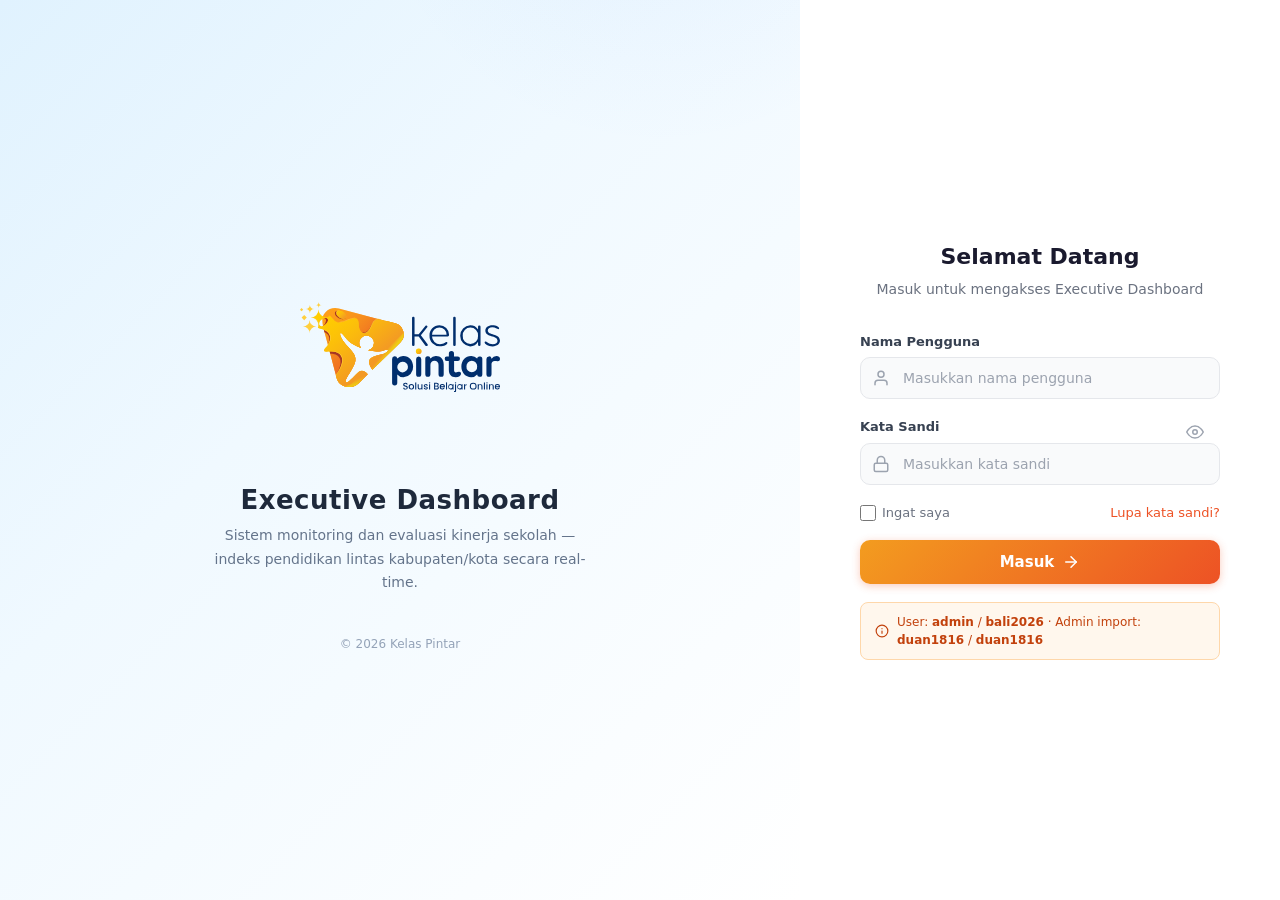
<file: index.html>
<!DOCTYPE html>
<html lang="id">
<head>
  <meta charset="UTF-8">
  <meta name="viewport" content="width=device-width, initial-scale=1.0">
  <title>Executive Dashboard — Overview</title>
  <link rel="stylesheet" href="assets/css/style.css?v=16">
  <link rel="stylesheet" href="assets/css/overview.css?v=7">
  <link rel="stylesheet" href="assets/css/print.css?v=5" media="print">
  <script src="lib/vendor/supabase.min.js"></script>
  <script src="lib/vendor/chart.min.js"></script>
</head>
<body>
  <div class="app">
    <nav class="sidebar">
      <div class="sidebar-header">
        <div class="sidebar-logo"><img src="assets/img/bali-seal.png" alt="Lambang Provinsi Bali"></div>
        <div class="sidebar-title">Executive Dashboard<br><span class="sidebar-provinsi">Provinsi Bali</span></div>
      </div>
      <div class="nav-section">
        <a href="index.html" class="nav-item active">
          <svg class="nav-icon" viewBox="0 0 24 24" fill="none" stroke="currentColor" stroke-width="2" stroke-linecap="round" stroke-linejoin="round"><rect x="3" y="3" width="7" height="7"/><rect x="14" y="3" width="7" height="7"/><rect x="14" y="14" width="7" height="7"/><rect x="3" y="14" width="7" height="7"/></svg>
          Overview
        </a>
        <a href="adopsi.html" class="nav-item">
          <svg class="nav-icon" viewBox="0 0 24 24" fill="none" stroke="currentColor" stroke-width="2" stroke-linecap="round" stroke-linejoin="round"><path d="M3 9l9-7 9 7v11a2 2 0 0 1-2 2H5a2 2 0 0 1-2-2z"/><polyline points="9 22 9 12 15 12 15 22"/></svg>
          Adopsi Kelas Pintar
        </a>
        <a href="school-detail.html" class="nav-item">
          <svg class="nav-icon" viewBox="0 0 24 24" fill="none" stroke="currentColor" stroke-width="2" stroke-linecap="round" stroke-linejoin="round"><path d="M3 21h18"/><path d="M5 21V7l8-4v18"/><path d="M19 21V11l-6-4"/></svg>
          Tren & Index
        </a>
        <a href="index-breakdown.html" class="nav-item">
          <svg class="nav-icon" viewBox="0 0 24 24" fill="none" stroke="currentColor" stroke-width="2" stroke-linecap="round" stroke-linejoin="round"><line x1="8" y1="6" x2="21" y2="6"/><line x1="8" y1="12" x2="21" y2="12"/><line x1="8" y1="18" x2="21" y2="18"/><line x1="3" y1="6" x2="3.01" y2="6"/><line x1="3" y1="12" x2="3.01" y2="12"/><line x1="3" y1="18" x2="3.01" y2="18"/></svg>
          Indeks Breakdown
        </a>
        <a href="school-list.html" class="nav-item">
          <svg class="nav-icon" viewBox="0 0 24 24" fill="none" stroke="currentColor" stroke-width="2" stroke-linecap="round" stroke-linejoin="round"><path d="M3 6h18"/><path d="M3 12h18"/><path d="M3 18h18"/></svg>
          Daftar Sekolah
        </a>
        <a href="national-dashboard.html" class="nav-item">
          <svg class="nav-icon" viewBox="0 0 24 24" fill="none" stroke="currentColor" stroke-width="2" stroke-linecap="round" stroke-linejoin="round"><circle cx="12" cy="12" r="10"/><line x1="2" y1="12" x2="22" y2="12"/><path d="M12 2a15.3 15.3 0 0 1 4 10 15.3 15.3 0 0 1-4 10 15.3 15.3 0 0 1-4-10 15.3 15.3 0 0 1 4-10z"/></svg>
          Indeks Nasional
        </a>
        <a href="import-data.html" class="nav-item">
          <svg class="nav-icon" viewBox="0 0 24 24" fill="none" stroke="currentColor" stroke-width="2" stroke-linecap="round" stroke-linejoin="round"><path d="M21 15v4a2 2 0 0 1-2 2H5a2 2 0 0 1-2-2v-4"/><polyline points="17 8 12 3 7 8"/><line x1="12" y1="3" x2="12" y2="15"/></svg>
          Import Data
        </a>
      </div>
      <div class="sidebar-footer">
        <div class="sidebar-user" id="sidebar-user">
          <svg viewBox="0 0 24 24" fill="none" stroke="currentColor" stroke-width="2" stroke-linecap="round" stroke-linejoin="round" style="width:16px;height:16px"><path d="M20 21v-2a4 4 0 0 0-4-4H8a4 4 0 0 0-4 4v2"/><circle cx="12" cy="7" r="4"/></svg>
          <span id="user-name">—</span>
          <button onclick="Auth.logout()" class="btn-logout" title="Keluar">
            <svg viewBox="0 0 24 24" fill="none" stroke="currentColor" stroke-width="2" stroke-linecap="round" stroke-linejoin="round" style="width:16px;height:16px"><path d="M9 21H5a2 2 0 0 1-2-2V5a2 2 0 0 1 2-2h4"/><polyline points="16 17 21 12 16 7"/><line x1="21" y1="12" x2="9" y2="12"/></svg>
          </button>
        </div>
        <div class="demo-card" id="demo-card">
          <svg class="demo-card-icon" viewBox="0 0 24 24" fill="none" stroke="currentColor" stroke-width="2" stroke-linecap="round" stroke-linejoin="round"><path d="M10.29 3.86 1.82 18a2 2 0 0 0 1.71 3h16.94a2 2 0 0 0 1.71-3L13.71 3.86a2 2 0 0 0-3.42 0z"/><line x1="12" y1="9" x2="12" y2="13"/><line x1="12" y1="17" x2="12.01" y2="17"/></svg>
          <div class="demo-card-title">Mode Demo</div>
          <div class="demo-card-desc">Data sample ditampilkan. Hubungkan Supabase untuk data real.</div>
          <a href="#" class="demo-card-link">Edit lib/supabase-client.js →</a>
        </div>
        <div class="sidebar-powered">
          <img src="assets/img/logo-kp.svg" alt="Kelas Pintar">
          <span>Powered by Kelas Pintar</span>
        </div>
      </div>
    </nav>

    <div class="main">
      <div class="page-header">
        <h1>Overview — Bali</h1>
        <div class="controls">
          <select id="provinsi-select" class="select-filter"></select>
          <button class="btn-primary" onclick="window.print()">Download PDF</button>
        </div>
      </div>
      <div class="warn-banner" id="warn-banner" style="display:none;">
        <svg viewBox="0 0 24 24" fill="none" stroke="currentColor" stroke-width="2" stroke-linecap="round" stroke-linejoin="round"><path d="M10.29 3.86 1.82 18a2 2 0 0 0 1.71 3h16.94a2 2 0 0 0 1.71-3L13.71 3.86a2 2 0 0 0-3.42 0z"/><line x1="12" y1="9" x2="12" y2="13"/><line x1="12" y1="17" x2="12.01" y2="17"/></svg>
        <div class="warn-banner-text">Mode Demo — data sample. Upload CSV di Import Data untuk Mode Real.</div>
      </div>
      <div class="ta-label">Tahun Ajaran 2025/2026</div>
      <div class="jenjang-section sd" id="section-sd"></div>
      <div class="jenjang-section smp" id="section-smp"></div>
      <div class="jenjang-section sma" id="section-sma"></div>
      <div class="card kriteria-card" id="kriteria-section"></div>
    </div>
  </div>

<script src="lib/auth.js?v=11"></script>
<script src="lib/supabase-client.js?v=30"></script>
<script src="assets/js/overview.js?v=20"></script>
<script src="assets/js/print-charts.js?v=1"></script>
</body>
</html>
</file>
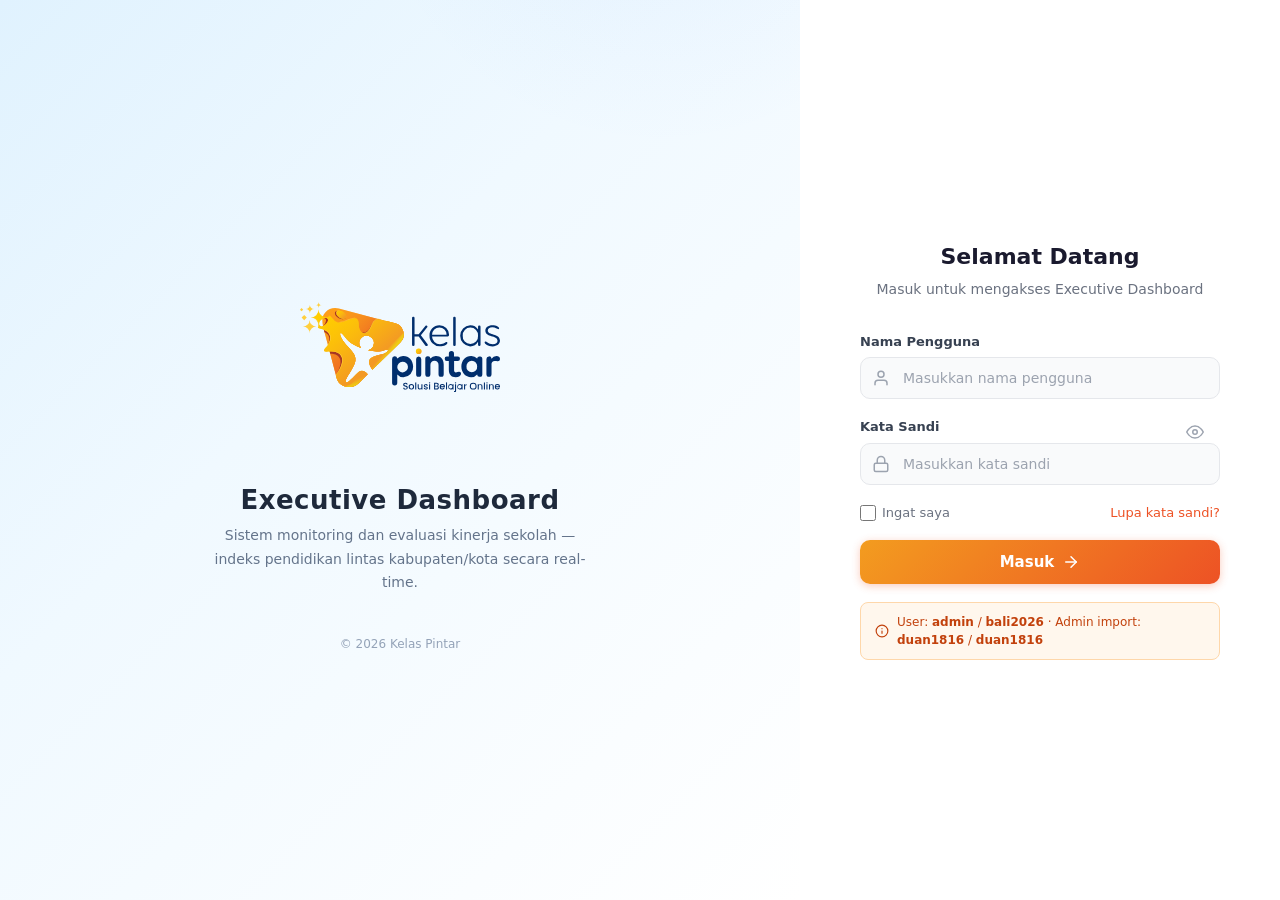
<file: adopsi.html>
<!DOCTYPE html>
<html lang="id">
<head>
  <meta charset="UTF-8">
  <meta name="viewport" content="width=device-width, initial-scale=1.0">
  <title>Executive Dashboard — Adopsi Kelas Pintar</title>
  <link rel="stylesheet" href="assets/css/style.css?v=16">
  <link rel="stylesheet" href="assets/css/overview.css?v=7">
  <link rel="stylesheet" href="assets/css/print.css?v=5" media="print">
  <script src="lib/vendor/supabase.min.js"></script>
</head>
<body>
  <div class="app">
    <nav class="sidebar">
      <div class="sidebar-header">
        <div class="sidebar-logo"><img src="assets/img/bali-seal.png" alt="Lambang Provinsi Bali"></div>
        <div class="sidebar-title">Executive Dashboard<br><span class="sidebar-provinsi">Provinsi Bali</span></div>
      </div>
      <div class="nav-section">
        <a href="index.html" class="nav-item">
          <svg class="nav-icon" viewBox="0 0 24 24" fill="none" stroke="currentColor" stroke-width="2" stroke-linecap="round" stroke-linejoin="round"><rect x="3" y="3" width="7" height="7"/><rect x="14" y="3" width="7" height="7"/><rect x="14" y="14" width="7" height="7"/><rect x="3" y="14" width="7" height="7"/></svg>
          Overview
        </a>
        <a href="adopsi.html" class="nav-item active">
          <svg class="nav-icon" viewBox="0 0 24 24" fill="none" stroke="currentColor" stroke-width="2" stroke-linecap="round" stroke-linejoin="round"><path d="M3 9l9-7 9 7v11a2 2 0 0 1-2 2H5a2 2 0 0 1-2-2z"/><polyline points="9 22 9 12 15 12 15 22"/></svg>
          Adopsi Kelas Pintar
        </a>
        <a href="school-detail.html" class="nav-item">
          <svg class="nav-icon" viewBox="0 0 24 24" fill="none" stroke="currentColor" stroke-width="2" stroke-linecap="round" stroke-linejoin="round"><path d="M3 21h18"/><path d="M5 21V7l8-4v18"/><path d="M19 21V11l-6-4"/></svg>
          Tren & Index
        </a>
        <a href="index-breakdown.html" class="nav-item">
          <svg class="nav-icon" viewBox="0 0 24 24" fill="none" stroke="currentColor" stroke-width="2" stroke-linecap="round" stroke-linejoin="round"><line x1="8" y1="6" x2="21" y2="6"/><line x1="8" y1="12" x2="21" y2="12"/><line x1="8" y1="18" x2="21" y2="18"/><line x1="3" y1="6" x2="3.01" y2="6"/><line x1="3" y1="12" x2="3.01" y2="12"/><line x1="3" y1="18" x2="3.01" y2="18"/></svg>
          Indeks Breakdown
        </a>
        <a href="school-list.html" class="nav-item">
          <svg class="nav-icon" viewBox="0 0 24 24" fill="none" stroke="currentColor" stroke-width="2" stroke-linecap="round" stroke-linejoin="round"><path d="M3 6h18"/><path d="M3 12h18"/><path d="M3 18h18"/></svg>
          Daftar Sekolah
        </a>
        <a href="national-dashboard.html" class="nav-item">
          <svg class="nav-icon" viewBox="0 0 24 24" fill="none" stroke="currentColor" stroke-width="2" stroke-linecap="round" stroke-linejoin="round"><circle cx="12" cy="12" r="10"/><line x1="2" y1="12" x2="22" y2="12"/><path d="M12 2a15.3 15.3 0 0 1 4 10 15.3 15.3 0 0 1-4 10 15.3 15.3 0 0 1-4-10 15.3 15.3 0 0 1 4-10z"/></svg>
          Indeks Nasional
        </a>
        <a href="import-data.html" class="nav-item">
          <svg class="nav-icon" viewBox="0 0 24 24" fill="none" stroke="currentColor" stroke-width="2" stroke-linecap="round" stroke-linejoin="round"><path d="M21 15v4a2 2 0 0 1-2 2H5a2 2 0 0 1-2-2v-4"/><polyline points="17 8 12 3 7 8"/><line x1="12" y1="3" x2="12" y2="15"/></svg>
          Import Data
        </a>
      </div>
      <div class="sidebar-footer">
        <div class="sidebar-user" id="sidebar-user">
          <svg viewBox="0 0 24 24" fill="none" stroke="currentColor" stroke-width="2" stroke-linecap="round" stroke-linejoin="round" style="width:16px;height:16px"><path d="M20 21v-2a4 4 0 0 0-4-4H8a4 4 0 0 0-4 4v2"/><circle cx="12" cy="7" r="4"/></svg>
          <span id="user-name">—</span>
          <button onclick="Auth.logout()" class="btn-logout" title="Keluar">
            <svg viewBox="0 0 24 24" fill="none" stroke="currentColor" stroke-width="2" stroke-linecap="round" stroke-linejoin="round" style="width:16px;height:16px"><path d="M9 21H5a2 2 0 0 1-2-2V5a2 2 0 0 1 2-2h4"/><polyline points="16 17 21 12 16 7"/><line x1="21" y1="12" x2="9" y2="12"/></svg>
          </button>
        </div>
        <div class="demo-card" id="demo-card">
          <svg class="demo-card-icon" viewBox="0 0 24 24" fill="none" stroke="currentColor" stroke-width="2" stroke-linecap="round" stroke-linejoin="round"><path d="M10.29 3.86 1.82 18a2 2 0 0 0 1.71 3h16.94a2 2 0 0 0 1.71-3L13.71 3.86a2 2 0 0 0-3.42 0z"/><line x1="12" y1="9" x2="12" y2="13"/><line x1="12" y1="17" x2="12.01" y2="17"/></svg>
          <div class="demo-card-title">Mode Demo</div>
          <div class="demo-card-desc">Data sample ditampilkan. Hubungkan Supabase untuk data real.</div>
          <a href="#" class="demo-card-link">Edit lib/supabase-client.js →</a>
        </div>
        <div class="sidebar-powered">
          <img src="assets/img/logo-kp.svg" alt="Kelas Pintar">
          <span>Powered by Kelas Pintar</span>
        </div>
      </div>
    </nav>

    <div class="main">
      <div class="page-header">
        <h1>Adopsi Kelas Pintar — Bali</h1>
        <div class="controls">
          <select id="provinsi-select" class="select-filter"></select>
          <button class="btn-primary" onclick="window.print()">Download PDF</button>
        </div>
      </div>
      <div class="warn-banner" id="warn-banner" style="display:none;">
        <svg viewBox="0 0 24 24" fill="none" stroke="currentColor" stroke-width="2" stroke-linecap="round" stroke-linejoin="round"><path d="M10.29 3.86 1.82 18a2 2 0 0 0 1.71 3h16.94a2 2 0 0 0 1.71-3L13.71 3.86a2 2 0 0 0-3.42 0z"/><line x1="12" y1="9" x2="12" y2="13"/><line x1="12" y1="17" x2="12.01" y2="17"/></svg>
        <div class="warn-banner-text">Mode Demo — data sample. Upload CSV di Import Data untuk Mode Real.</div>
      </div>
      <div class="ta-label">Tahun Ajaran 2025/2026</div>
      <p class="adopsi-desc" style="margin-top:0">Sekolah pakai KP vs total sekolah di wilayah (Dapodik), per jenjang.</p>
      <div class="tabs" id="adopsi-tabs"></div>
      <div class="adopsi-kpi-row" id="adopsi-kpi"></div>
      <div id="adopsi-jenjang"></div>
    </div>
  </div>

<script src="lib/auth.js?v=11"></script>
<script src="lib/supabase-client.js?v=30"></script>
<script src="assets/js/adopsi.js?v=4"></script>
</body>
</html>
</file>
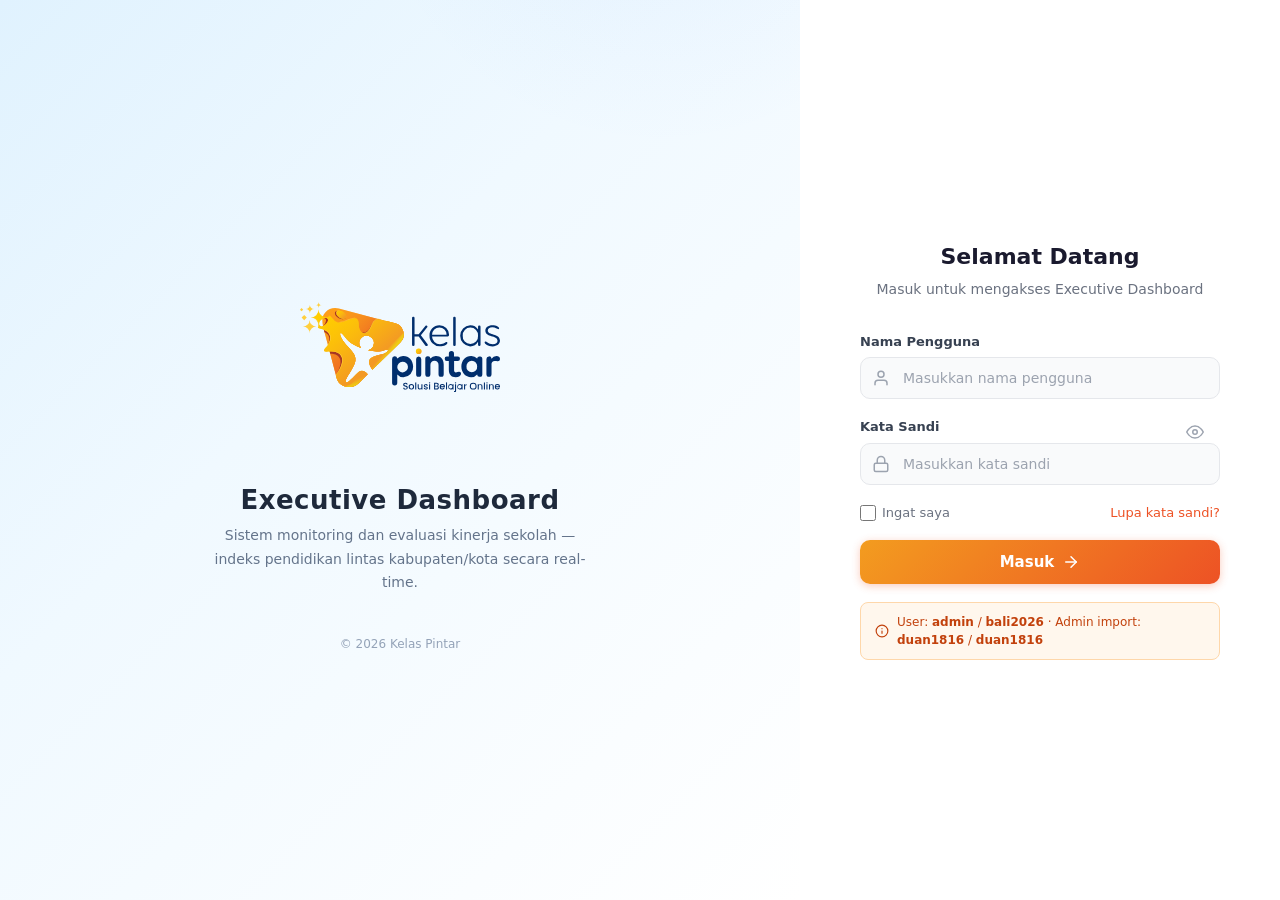
<file: annual-report.html>
<!DOCTYPE html>
<html lang="id">
<head>
  <meta charset="UTF-8">
  <meta name="viewport" content="width=device-width, initial-scale=1.0">
  <title>Laporan Tahunan — Executive Dashboard</title>
  <link rel="stylesheet" href="assets/css/style.css?v=13">
  <link rel="stylesheet" href="assets/css/print.css?v=5">
  <link rel="stylesheet" href="assets/css/annual-report.css?v=1">
  <script src="lib/vendor/supabase.min.js"></script>
  <script src="lib/vendor/chart.min.js"></script>
</head>
<body>
  <div class="app">
    <!-- Sidebar -->
    <nav class="sidebar">
      <div class="sidebar-header">
        <div class="sidebar-logo"><img src="assets/img/bali-seal.png" alt="Lambang Provinsi Bali"></div>
        <div class="sidebar-title">Executive Dashboard<br><span class="sidebar-provinsi">Provinsi Bali</span></div>
      </div>
      <div class="nav-section">
        <a href="index.html" class="nav-item">
          <svg class="nav-icon" viewBox="0 0 24 24" fill="none" stroke="currentColor" stroke-width="2" stroke-linecap="round" stroke-linejoin="round"><rect x="3" y="3" width="7" height="7"/><rect x="14" y="3" width="7" height="7"/><rect x="14" y="14" width="7" height="7"/><rect x="3" y="14" width="7" height="7"/></svg>
          Overview
        </a>
        <a href="adopsi.html" class="nav-item">
          <svg class="nav-icon" viewBox="0 0 24 24" fill="none" stroke="currentColor" stroke-width="2" stroke-linecap="round" stroke-linejoin="round"><path d="M3 9l9-7 9 7v11a2 2 0 0 1-2 2H5a2 2 0 0 1-2-2z"/><polyline points="9 22 9 12 15 12 15 22"/></svg>
          Adopsi Kelas Pintar
        </a>
        <a href="school-detail.html" class="nav-item">
          <svg class="nav-icon" viewBox="0 0 24 24" fill="none" stroke="currentColor" stroke-width="2" stroke-linecap="round" stroke-linejoin="round"><path d="M3 21h18"/><path d="M5 21V7l8-4v18"/><path d="M19 21V11l-6-4"/></svg>
          Detail Sekolah
        </a>
        <a href="index-breakdown.html" class="nav-item">
          <svg class="nav-icon" viewBox="0 0 24 24" fill="none" stroke="currentColor" stroke-width="2" stroke-linecap="round" stroke-linejoin="round"><line x1="8" y1="6" x2="21" y2="6"/><line x1="8" y1="12" x2="21" y2="12"/><line x1="8" y1="18" x2="21" y2="18"/><line x1="3" y1="6" x2="3.01" y2="6"/><line x1="3" y1="12" x2="3.01" y2="12"/><line x1="3" y1="18" x2="3.01" y2="18"/></svg>
          Index Breakdown
        </a>
        <a href="national-dashboard.html" class="nav-item">
          <svg class="nav-icon" viewBox="0 0 24 24" fill="none" stroke="currentColor" stroke-width="2" stroke-linecap="round" stroke-linejoin="round"><circle cx="12" cy="12" r="10"/><line x1="2" y1="12" x2="22" y2="12"/><path d="M12 2a15.3 15.3 0 0 1 4 10 15.3 15.3 0 0 1-4 10 15.3 15.3 0 0 1-4-10 15.3 15.3 0 0 1 4-10z"/></svg>
          Dashboard Nasional
        </a>
        <a href="school-list.html" class="nav-item">
          <svg class="nav-icon" viewBox="0 0 24 24" fill="none" stroke="currentColor" stroke-width="2" stroke-linecap="round" stroke-linejoin="round"><path d="M3 6h18"/><path d="M3 12h18"/><path d="M3 18h18"/></svg>
          Daftar Sekolah
        </a>
        <a href="annual-report.html" class="nav-item active">
          <svg class="nav-icon" viewBox="0 0 24 24" fill="none" stroke="currentColor" stroke-width="2" stroke-linecap="round" stroke-linejoin="round"><path d="M14 2H6a2 2 0 0 0-2 2v16a2 2 0 0 0 2 2h12a2 2 0 0 0 2-2V8z"/><polyline points="14 2 14 8 20 8"/><line x1="16" y1="13" x2="8" y2="13"/><line x1="16" y1="17" x2="8" y2="17"/><polyline points="10 9 9 9 8 9"/></svg>
          Laporan Tahunan
        </a>
        <a href="import-data.html" class="nav-item">
          <svg class="nav-icon" viewBox="0 0 24 24" fill="none" stroke="currentColor" stroke-width="2" stroke-linecap="round" stroke-linejoin="round"><path d="M21 15v4a2 2 0 0 1-2 2H5a2 2 0 0 1-2-2v-4"/><polyline points="17 8 12 3 7 8"/><line x1="12" y1="3" x2="12" y2="15"/></svg>
          Import Data
        </a>
      </div>
      <div class="sidebar-footer">
        <div class="sidebar-user" id="sidebar-user">
          <svg viewBox="0 0 24 24" fill="none" stroke="currentColor" stroke-width="2" stroke-linecap="round" stroke-linejoin="round" style="width:16px;height:16px"><path d="M20 21v-2a4 4 0 0 0-4-4H8a4 4 0 0 0-4 4v2"/><circle cx="12" cy="7" r="4"/></svg>
          <span id="user-name">—</span>
          <button onclick="Auth.logout()" class="btn-logout" title="Keluar">
            <svg viewBox="0 0 24 24" fill="none" stroke="currentColor" stroke-width="2" stroke-linecap="round" stroke-linejoin="round" style="width:16px;height:16px"><path d="M9 21H5a2 2 0 0 1-2-2V5a2 2 0 0 1 2-2h4"/><polyline points="16 17 21 12 16 7"/><line x1="21" y1="12" x2="9" y2="12"/></svg>
          </button>
        </div>
        <div class="demo-card" id="demo-card">
          <svg class="demo-card-icon" viewBox="0 0 24 24" fill="none" stroke="currentColor" stroke-width="2" stroke-linecap="round" stroke-linejoin="round"><path d="M10.29 3.86 1.82 18a2 2 0 0 0 1.71 3h16.94a2 2 0 0 0 1.71-3L13.71 3.86a2 2 0 0 0-3.42 0z"/><line x1="12" y1="9" x2="12" y2="13"/><line x1="12" y1="17" x2="12.01" y2="17"/></svg>
          <div class="demo-card-title">Mode Demo</div>
          <div class="demo-card-desc">Data sample ditampilkan. Hubungkan Supabase untuk data real.</div>
          <a href="#" class="demo-card-link">Edit lib/supabase-client.js →</a>
        </div>
        <div class="sidebar-powered">
          <img src="assets/img/logo-kp.svg" alt="Kelas Pintar">
          <span>Powered by Kelas Pintar</span>
        </div>
      </div>
    </nav>

    <!-- Main content -->
    <div class="main">
      <!-- Report Header -->
      <div class="report-header">
        <div>
          <h1>Laporan Tahunan — Tahun Ajaran</h1>
          <div class="report-subtitle" id="report-subtitle">Aggregasi data tahun ajaran</div>
        </div>
        <div class="controls">
          <select id="provinsi-select" class="select-filter"></select>
          <select id="ta-select" class="select-filter"></select>
          <button class="btn-primary" onclick="window.print()">
            <svg viewBox="0 0 24 24" fill="none" stroke="currentColor" stroke-width="2" stroke-linecap="round" stroke-linejoin="round"><path d="M21 15v4a2 2 0 0 1-2 2H5a2 2 0 0 1-2-2v-4"/><polyline points="7 10 12 15 17 10"/><line x1="12" y1="15" x2="12" y2="3"/></svg>
            Download PDF
          </button>
        </div>
      </div>

      <div class="warn-banner" id="warn-banner" style="display:none;">
        <svg viewBox="0 0 24 24" fill="none" stroke="currentColor" stroke-width="2" stroke-linecap="round" stroke-linejoin="round"><path d="M10.29 3.86 1.82 18a2 2 0 0 0 1.71 3h16.94a2 2 0 0 0 1.71-3L13.71 3.86a2 2 0 0 0-3.42 0z"/><line x1="12" y1="9" x2="12" y2="13"/><line x1="12" y1="17" x2="12.01" y2="17"/></svg>
        <div class="warn-banner-text">
          Mode Demo — data yang ditampilkan adalah sample multi-provinsi. Edit <code>lib/supabase-client.js</code> untuk koneksi real.
        </div>
      </div>

      <!-- Section 1: RINGKASAN EKSEKUTIF -->
      <div class="report-section" id="section-1">
        <h2 class="section-title"><span class="section-num">01</span> Ringkasan Eksekutif</h2>
        <div class="kpi-row kpi-row-5" id="exec-kpi-row">
          <div class="kpi-card">
            <div class="kpi-label">Total Sekolah</div>
            <div class="kpi-value" id="kpi-total">—</div>
          </div>
          <div class="kpi-card">
            <div class="kpi-label">Sekolah Aktif</div>
            <div class="kpi-value green" id="kpi-aktif">—</div>
            <div class="kpi-sub" id="kpi-aktif-pct">—</div>
          </div>
          <div class="kpi-card">
            <div class="kpi-label">Sekolah Inaktif</div>
            <div class="kpi-value red" id="kpi-inaktif">—</div>
            <div class="kpi-sub" id="kpi-inaktif-pct">—</div>
          </div>
          <div class="kpi-card">
            <div class="kpi-label">% Aktif Nasional</div>
            <div class="kpi-value" id="kpi-pct-aktif">—</div>
          </div>
          <div class="kpi-card">
            <div class="kpi-label">Avg Score Nasional</div>
            <div class="kpi-value" id="kpi-avg">—</div>
          </div>
        </div>
        <div class="kpi-row kpi-row-3">
          <div class="kpi-card">
            <div class="kpi-label">Kabupaten Terbaik</div>
            <div class="kpi-value green" id="kpi-best-provinsi">—</div>
            <div class="kpi-sub" id="kpi-best-score">—</div>
          </div>
          <div class="kpi-card">
            <div class="kpi-label">Total Kabupaten</div>
            <div class="kpi-value" id="kpi-provinsi-count">—</div>
          </div>
          <div class="kpi-card">
            <div class="kpi-label">Periode Data</div>
            <div class="kpi-value" id="kpi-periode">—</div>
          </div>
        </div>
      </div>

      <!-- Section 2: ACTIVE vs INACTIVE -->
      <div class="report-section" id="section-2">
        <h2 class="section-title"><span class="section-num">02</span> Active vs Inactive</h2>
        <div class="info-box" id="criteria-info-box">
          <div class="info-box-icon">
            <svg viewBox="0 0 24 24" fill="none" stroke="currentColor" stroke-width="2" stroke-linecap="round" stroke-linejoin="round"><circle cx="12" cy="12" r="10"/><line x1="12" y1="16" x2="12" y2="12"/><line x1="12" y1="8" x2="12.01" y2="8"/></svg>
          </div>
          <div class="info-box-content">
            <div class="info-box-title">Kriteria Sekolah Aktif</div>
            <div class="info-box-text" id="criteria-text">—</div>
          </div>
        </div>
        <div class="grid-2">
          <div class="card">
            <div class="card-title">Distribusi Aktif vs Inaktif (Nasional)</div>
            <canvas id="chart-doughnut" height="200"></canvas>
          </div>
          <div class="card">
            <div class="card-title">Aktif vs Inaktif per Kabupaten</div>
            <canvas id="chart-active-bar" height="200"></canvas>
          </div>
        </div>
      </div>

      <!-- Section 3: INSIGHT INDEX A-E -->
      <div class="report-section" id="section-3">
        <h2 class="section-title"><span class="section-num">03</span> Insight Index A–E</h2>
        <div class="card">
          <div class="card-title">Tren Index A–E (5 Bulan Terakhir)</div>
          <canvas id="chart-index-trend" height="200"></canvas>
        </div>
        <div class="grid-2">
          <div class="card">
            <div class="card-title">Rata-rata Index A–E per Kabupaten</div>
            <canvas id="chart-index-provinsi" height="220"></canvas>
          </div>
          <div class="insight-card" id="insight-index-card">
            <div class="insight-card-title">
              <svg viewBox="0 0 24 24" fill="none" stroke="currentColor" stroke-width="2" stroke-linecap="round" stroke-linejoin="round"><path d="M9 11H1v3h8v3l4-4.5L9 8v3z"/><path d="M21 12h-6"/></svg>
              Insight Index A–E
            </div>
            <div class="insight-card-body" id="insight-index-body">—</div>
          </div>
        </div>
      </div>

      <!-- Section 4: RANKING KABUPATEN -->
      <div class="report-section" id="section-4">
        <h2 class="section-title"><span class="section-num">04</span> Ranking Kabupaten</h2>
        <div class="card">
          <div class="card-title">Tabel Lengkap Ranking Kabupaten</div>
          <div class="table-wrap">
            <table>
              <thead>
                <tr>
                  <th>#</th><th>Kabupaten</th><th>Sekolah</th>
                  <th>Index A</th><th>Index B</th><th>Index C</th>
                  <th>Index D</th><th>Index E</th>
                  <th>Final Score</th><th>Aktif</th><th>Inaktif</th>
                  <th>% Aktif</th><th>Trend</th>
                </tr>
              </thead>
              <tbody id="ranking-body"></tbody>
            </table>
          </div>
        </div>
      </div>

      <!-- Section 5: REKOMENDASI -->
      <div class="report-section" id="section-5">
        <h2 class="section-title"><span class="section-num">05</span> Rekomendasi</h2>
        <div class="insight-card">
          <div class="insight-card-title">
            <svg viewBox="0 0 24 24" fill="none" stroke="currentColor" stroke-width="2" stroke-linecap="round" stroke-linejoin="round"><path d="M12 2L2 7l10 5 10-5-10-5z"/><path d="M2 17l10 5 10-5"/><path d="M2 12l10 5 10-5"/></svg>
            Rekomendasi & Insight
          </div>
          <div class="insight-card-body" id="recommendations-body">—</div>
        </div>
      </div>
    </div>
  </div>

  <script src="lib/auth.js?v=11"></script>
  <script src="lib/supabase-client.js?v=30"></script>
  <script src="assets/js/annual-report.js?v=4"></script>
<script src="assets/js/print-charts.js?v=1"></script>
</body>
</html>
</file>
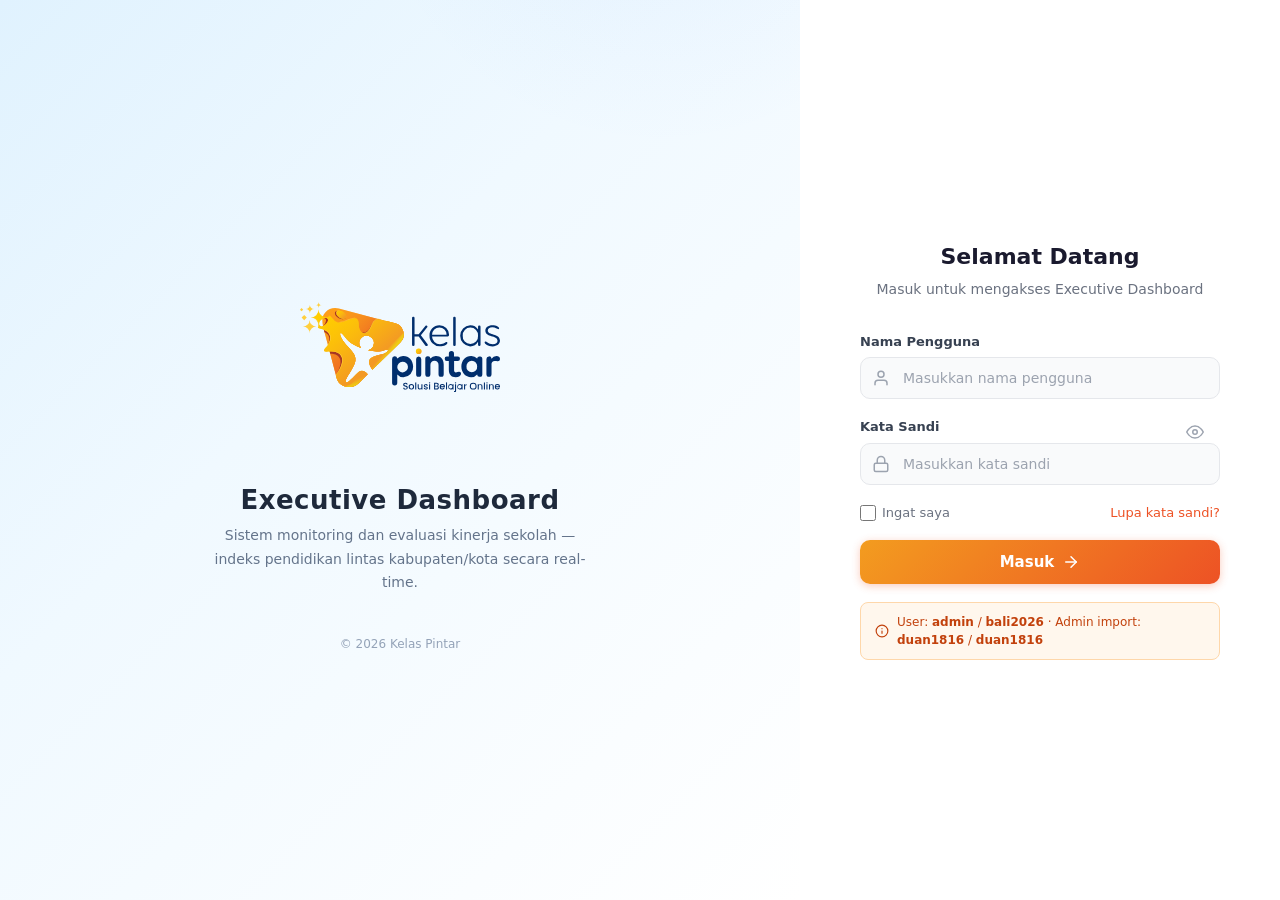
<file: import-data.html>
<!DOCTYPE html>
<html lang="id">
<head>
  <meta charset="UTF-8">
  <meta name="viewport" content="width=device-width, initial-scale=1.0">
  <title>Executive Dashboard — Import Data</title>
  <link rel="stylesheet" href="assets/css/style.css?v=16">
  <link rel="stylesheet" href="assets/css/overview.css?v=6">
  <script src="lib/vendor/supabase.min.js"></script>
</head>
<body>
  <div class="app">
    <nav class="sidebar">
      <div class="sidebar-header">
        <div class="sidebar-logo"><img src="assets/img/bali-seal.png" alt="Lambang Provinsi Bali"></div>
        <div class="sidebar-title">Executive Dashboard<br><span class="sidebar-provinsi">Provinsi Bali</span></div>
      </div>
      <div class="nav-section">
        <a href="index.html" class="nav-item">
          <svg class="nav-icon" viewBox="0 0 24 24" fill="none" stroke="currentColor" stroke-width="2" stroke-linecap="round" stroke-linejoin="round"><rect x="3" y="3" width="7" height="7"/><rect x="14" y="3" width="7" height="7"/><rect x="14" y="14" width="7" height="7"/><rect x="3" y="14" width="7" height="7"/></svg>
          Overview
        </a>
        <a href="adopsi.html" class="nav-item">
          <svg class="nav-icon" viewBox="0 0 24 24" fill="none" stroke="currentColor" stroke-width="2" stroke-linecap="round" stroke-linejoin="round"><path d="M3 9l9-7 9 7v11a2 2 0 0 1-2 2H5a2 2 0 0 1-2-2z"/><polyline points="9 22 9 12 15 12 15 22"/></svg>
          Adopsi Kelas Pintar
        </a>
        <a href="school-detail.html" class="nav-item">
          <svg class="nav-icon" viewBox="0 0 24 24" fill="none" stroke="currentColor" stroke-width="2" stroke-linecap="round" stroke-linejoin="round"><path d="M3 21h18"/><path d="M5 21V7l8-4v18"/><path d="M19 21V11l-6-4"/></svg>
          Tren & Index
        </a>
        <a href="index-breakdown.html" class="nav-item">
          <svg class="nav-icon" viewBox="0 0 24 24" fill="none" stroke="currentColor" stroke-width="2" stroke-linecap="round" stroke-linejoin="round"><line x1="8" y1="6" x2="21" y2="6"/><line x1="8" y1="12" x2="21" y2="12"/><line x1="8" y1="18" x2="21" y2="18"/><line x1="3" y1="6" x2="3.01" y2="6"/><line x1="3" y1="12" x2="3.01" y2="12"/><line x1="3" y1="18" x2="3.01" y2="18"/></svg>
          Indeks Breakdown
        </a>
        <a href="school-list.html" class="nav-item">
          <svg class="nav-icon" viewBox="0 0 24 24" fill="none" stroke="currentColor" stroke-width="2" stroke-linecap="round" stroke-linejoin="round"><path d="M3 6h18"/><path d="M3 12h18"/><path d="M3 18h18"/></svg>
          Daftar Sekolah
        </a>
        <a href="national-dashboard.html" class="nav-item">
          <svg class="nav-icon" viewBox="0 0 24 24" fill="none" stroke="currentColor" stroke-width="2" stroke-linecap="round" stroke-linejoin="round"><circle cx="12" cy="12" r="10"/><line x1="2" y1="12" x2="22" y2="12"/><path d="M12 2a15.3 15.3 0 0 1 4 10 15.3 15.3 0 0 1-4 10 15.3 15.3 0 0 1-4-10 15.3 15.3 0 0 1 4-10z"/></svg>
          Indeks Nasional
        </a>
        <a href="import-data.html" class="nav-item active">
          <svg class="nav-icon" viewBox="0 0 24 24" fill="none" stroke="currentColor" stroke-width="2" stroke-linecap="round" stroke-linejoin="round"><path d="M21 15v4a2 2 0 0 1-2 2H5a2 2 0 0 1-2-2v-4"/><polyline points="17 8 12 3 7 8"/><line x1="12" y1="3" x2="12" y2="15"/></svg>
          Import Data
        </a>
      </div>
      <div class="sidebar-footer">
        <div class="sidebar-user" id="sidebar-user">
          <svg viewBox="0 0 24 24" fill="none" stroke="currentColor" stroke-width="2" stroke-linecap="round" stroke-linejoin="round" style="width:16px;height:16px"><path d="M20 21v-2a4 4 0 0 0-4-4H8a4 4 0 0 0-4 4v2"/><circle cx="12" cy="7" r="4"/></svg>
          <span id="user-name">—</span>
          <button onclick="Auth.logout()" class="btn-logout" title="Keluar">
            <svg viewBox="0 0 24 24" fill="none" stroke="currentColor" stroke-width="2" stroke-linecap="round" stroke-linejoin="round" style="width:16px;height:16px"><path d="M9 21H5a2 2 0 0 1-2-2V5a2 2 0 0 1 2-2h4"/><polyline points="16 17 21 12 16 7"/><line x1="21" y1="12" x2="9" y2="12"/></svg>
          </button>
        </div>
        <div class="demo-card" id="demo-card">
          <svg class="demo-card-icon" viewBox="0 0 24 24" fill="none" stroke="currentColor" stroke-width="2" stroke-linecap="round" stroke-linejoin="round"><path d="M10.29 3.86 1.82 18a2 2 0 0 0 1.71 3h16.94a2 2 0 0 0 1.71-3L13.71 3.86a2 2 0 0 0-3.42 0z"/><line x1="12" y1="9" x2="12" y2="13"/><line x1="12" y1="17" x2="12.01" y2="17"/></svg>
          <div class="demo-card-title">Mode Demo</div>
          <div class="demo-card-desc">Data sample ditampilkan. Hubungkan Supabase untuk data real.</div>
          <a href="#" class="demo-card-link">Edit lib/supabase-client.js →</a>
        </div>
        <div class="sidebar-powered">
          <img src="assets/img/logo-kp.svg" alt="Kelas Pintar">
          <span>Powered by Kelas Pintar</span>
        </div>
      </div>
    </nav>

    <div class="main">
      <div class="page-header">
        <h1>Import Data</h1>
      </div>

      <div class="warn-banner" id="warn-banner" style="display:none;">
        <svg viewBox="0 0 24 24" fill="none" stroke="currentColor" stroke-width="2" stroke-linecap="round" stroke-linejoin="round"><path d="M10.29 3.86 1.82 18a2 2 0 0 0 1.71 3h16.94a2 2 0 0 0 1.71-3L13.71 3.86a2 2 0 0 0-3.42 0z"/><line x1="12" y1="9" x2="12" y2="13"/><line x1="12" y1="17" x2="12.01" y2="17"/></svg>
        <div class="warn-banner-text">Mode Demo — data sample. Upload CSV untuk Mode Real.</div>
      </div>

      <div class="card" style="margin-bottom:16px">
        <div class="card-title">Sumber data</div>
        <p style="font-size:13px;color:var(--text-secondary);margin:8px 0 12px">
          Demo dan Real terpisah. Demo seed selalu ada. Import CSV = Mode Real (localStorage). Ganti mode tanpa hapus data.
        </p>
        <div style="display:flex;gap:8px;flex-wrap:wrap">
          <button type="button" class="btn-source" id="btn-source-demo">Mode Demo</button>
          <button type="button" class="btn-source" id="btn-source-import">Mode Real (Import)</button>
        </div>
        <p id="import-status" style="font-size:14px;color:var(--text-secondary);margin-top:12px">—</p>
      </div>

      <div class="card" style="margin-bottom:16px">
        <div class="card-title">1. Template</div>
        <p style="font-size:13px;color:var(--text-secondary);margin:8px 0 12px">
          <strong>Scores</strong> (wajib Mode Real): sub-metrik A–E → Overview, Tren, Breakdown, Daftar, Nasional, numerator Adopsi.<br>
          <strong>Wilayah</strong> (opsional Adopsi): total sekolah Dapodik per provinsi×jenjang.
        </p>
        <button type="button" class="btn-primary" id="btn-template">import-scores.csv</button>
        <button type="button" class="btn-primary" id="btn-template-wilayah" style="margin-left:8px">import-wilayah.csv</button>
      </div>

      <div class="card" style="margin-bottom:16px">
        <div class="card-title">2. Upload</div>
        <p style="font-size:13px;color:var(--text-secondary);margin:8px 0 12px">Scores auto Mode Real. Wilayah hanya numerator/denominator Adopsi.</p>
        <label class="btn-primary" style="display:inline-block;cursor:pointer">
          Upload scores
          <input type="file" id="file-input" accept=".csv,text/csv" style="display:none">
        </label>
        <label class="btn-primary" style="display:inline-block;cursor:pointer;margin-left:8px">
          Upload wilayah
          <input type="file" id="file-wilayah" accept=".csv,text/csv" style="display:none">
        </label>
        <button type="button" class="btn-logout" id="btn-clear" style="margin-left:8px;padding:8px 14px;border:1px solid var(--border);border-radius:6px;background:var(--bg-card);cursor:pointer">Hapus import</button>
        <pre id="import-log" style="margin-top:14px;font-size:12px;white-space:pre-wrap;color:var(--text-secondary);background:var(--bg-page);padding:12px;border-radius:8px;min-height:40px"></pre>
      </div>

      <div class="card" style="margin-bottom:16px">
        <div class="card-title">Coverage menu</div>
        <ul style="font-size:13px;color:var(--text-secondary);margin:10px 0 0 18px;line-height:1.7">
          <li>Overview / Tren / Breakdown / Daftar / Nasional → <code>import-scores.csv</code></li>
          <li>Adopsi KP → scores (Pakai KP) + <code>import-wilayah.csv</code> (Total). Tanpa wilayah = total demo.</li>
        </ul>
      </div>

      <div class="card">
        <div class="card-title">Rumus skor</div>
        <ul style="font-size:13px;color:var(--text-secondary);margin:10px 0 0 18px;line-height:1.7">
          <li><strong>A</strong> = AVG(a1…a5) · <strong>B</strong> = (max+min+(100−gap))/3</li>
          <li><strong>C/D</strong> = AVG(c1…c4 / d1…d4) · <strong>E</strong> = fulfill siswa+guru /2</li>
          <li><strong>Final</strong> = AVG(A–E) · Aktif ≥4 index ≥20</li>
        </ul>
      </div>
    </div>
  </div>

<style>
.btn-source {
  padding: 10px 16px;
  border: 1px solid var(--border);
  border-radius: 8px;
  background: var(--bg-card);
  cursor: pointer;
  font-size: 13px;
  font-weight: 600;
  color: var(--text-secondary);
}
.btn-source.active-source {
  border-color: var(--primary);
  color: var(--primary-dark);
  background: var(--primary-light);
}
.btn-source:disabled { opacity: 0.45; cursor: not-allowed; }
.status-dot.orange { background: var(--orange); }
</style>

<script src="lib/auth.js?v=11"></script>
<script src="lib/supabase-client.js?v=30"></script>
<script src="assets/js/import-data.js?v=7"></script>
</body>
</html>
</file>
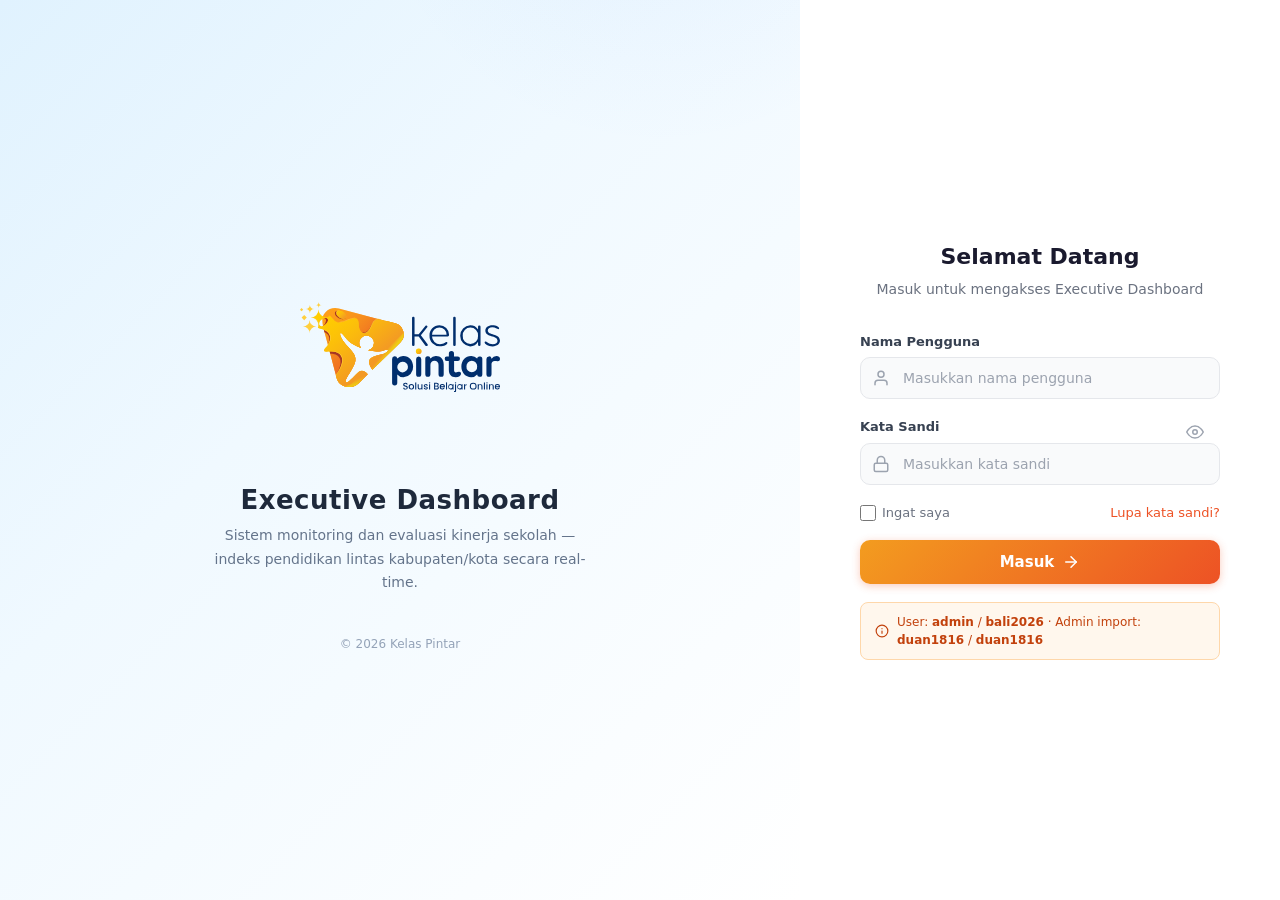
<file: index-breakdown.html>
<!DOCTYPE html>
<html lang="id">
<head>
  <meta charset="UTF-8">
  <meta name="viewport" content="width=device-width, initial-scale=1.0">
  <title>Executive Dashboard — Indeks Breakdown</title>
  <link rel="stylesheet" href="assets/css/style.css?v=16">
  <link rel="stylesheet" href="assets/css/overview.css?v=6">
  <link rel="stylesheet" href="assets/css/breakdown.css?v=3">
  <link rel="stylesheet" href="assets/css/print.css?v=5" media="print">
  <script src="lib/vendor/supabase.min.js"></script>
  <script src="lib/vendor/chart.min.js"></script>
</head>
<body>
  <div class="app">
    <nav class="sidebar">
      <div class="sidebar-header">
        <div class="sidebar-logo"><img src="assets/img/bali-seal.png" alt="Lambang Provinsi Bali"></div>
        <div class="sidebar-title">Executive Dashboard<br><span class="sidebar-provinsi">Provinsi Bali</span></div>
      </div>
      <div class="nav-section">
        <a href="index.html" class="nav-item">
          <svg class="nav-icon" viewBox="0 0 24 24" fill="none" stroke="currentColor" stroke-width="2" stroke-linecap="round" stroke-linejoin="round"><rect x="3" y="3" width="7" height="7"/><rect x="14" y="3" width="7" height="7"/><rect x="14" y="14" width="7" height="7"/><rect x="3" y="14" width="7" height="7"/></svg>
          Overview
        </a>
        <a href="adopsi.html" class="nav-item">
          <svg class="nav-icon" viewBox="0 0 24 24" fill="none" stroke="currentColor" stroke-width="2" stroke-linecap="round" stroke-linejoin="round"><path d="M3 9l9-7 9 7v11a2 2 0 0 1-2 2H5a2 2 0 0 1-2-2z"/><polyline points="9 22 9 12 15 12 15 22"/></svg>
          Adopsi Kelas Pintar
        </a>
        <a href="school-detail.html" class="nav-item">
          <svg class="nav-icon" viewBox="0 0 24 24" fill="none" stroke="currentColor" stroke-width="2" stroke-linecap="round" stroke-linejoin="round"><path d="M3 21h18"/><path d="M5 21V7l8-4v18"/><path d="M19 21V11l-6-4"/></svg>
          Tren & Index
        </a>
        <a href="index-breakdown.html" class="nav-item active">
          <svg class="nav-icon" viewBox="0 0 24 24" fill="none" stroke="currentColor" stroke-width="2" stroke-linecap="round" stroke-linejoin="round"><line x1="8" y1="6" x2="21" y2="6"/><line x1="8" y1="12" x2="21" y2="12"/><line x1="8" y1="18" x2="21" y2="18"/><line x1="3" y1="6" x2="3.01" y2="6"/><line x1="3" y1="12" x2="3.01" y2="12"/><line x1="3" y1="18" x2="3.01" y2="18"/></svg>
          Indeks Breakdown
        </a>
        <a href="school-list.html" class="nav-item">
          <svg class="nav-icon" viewBox="0 0 24 24" fill="none" stroke="currentColor" stroke-width="2" stroke-linecap="round" stroke-linejoin="round"><path d="M3 6h18"/><path d="M3 12h18"/><path d="M3 18h18"/></svg>
          Daftar Sekolah
        </a>
        <a href="national-dashboard.html" class="nav-item">
          <svg class="nav-icon" viewBox="0 0 24 24" fill="none" stroke="currentColor" stroke-width="2" stroke-linecap="round" stroke-linejoin="round"><circle cx="12" cy="12" r="10"/><line x1="2" y1="12" x2="22" y2="12"/><path d="M12 2a15.3 15.3 0 0 1 4 10 15.3 15.3 0 0 1-4 10 15.3 15.3 0 0 1-4-10 15.3 15.3 0 0 1 4-10z"/></svg>
          Indeks Nasional
        </a>
        <a href="import-data.html" class="nav-item">
          <svg class="nav-icon" viewBox="0 0 24 24" fill="none" stroke="currentColor" stroke-width="2" stroke-linecap="round" stroke-linejoin="round"><path d="M21 15v4a2 2 0 0 1-2 2H5a2 2 0 0 1-2-2v-4"/><polyline points="17 8 12 3 7 8"/><line x1="12" y1="3" x2="12" y2="15"/></svg>
          Import Data
        </a>
      </div>
      <div class="sidebar-footer">
        <div class="sidebar-user" id="sidebar-user">
          <svg viewBox="0 0 24 24" fill="none" stroke="currentColor" stroke-width="2" stroke-linecap="round" stroke-linejoin="round" style="width:16px;height:16px"><path d="M20 21v-2a4 4 0 0 0-4-4H8a4 4 0 0 0-4 4v2"/><circle cx="12" cy="7" r="4"/></svg>
          <span id="user-name">—</span>
          <button onclick="Auth.logout()" class="btn-logout" title="Keluar">
            <svg viewBox="0 0 24 24" fill="none" stroke="currentColor" stroke-width="2" stroke-linecap="round" stroke-linejoin="round" style="width:16px;height:16px"><path d="M9 21H5a2 2 0 0 1-2-2V5a2 2 0 0 1 2-2h4"/><polyline points="16 17 21 12 16 7"/><line x1="21" y1="12" x2="9" y2="12"/></svg>
          </button>
        </div>
        <div class="demo-card" id="demo-card">
          <svg class="demo-card-icon" viewBox="0 0 24 24" fill="none" stroke="currentColor" stroke-width="2" stroke-linecap="round" stroke-linejoin="round"><path d="M10.29 3.86 1.82 18a2 2 0 0 0 1.71 3h16.94a2 2 0 0 0 1.71-3L13.71 3.86a2 2 0 0 0-3.42 0z"/><line x1="12" y1="9" x2="12" y2="13"/><line x1="12" y1="17" x2="12.01" y2="17"/></svg>
          <div class="demo-card-title">Mode Demo</div>
          <div class="demo-card-desc">Data sample ditampilkan. Hubungkan Supabase untuk data real.</div>
          <a href="#" class="demo-card-link">Edit lib/supabase-client.js →</a>
        </div>
        <div class="sidebar-powered">
          <img src="assets/img/logo-kp.svg" alt="Kelas Pintar">
          <span>Powered by Kelas Pintar</span>
        </div>
      </div>
    </nav>

    <div class="main">
      <div class="page-header">
        <h1>Indeks Breakdown</h1>
        <div class="controls">
          <select id="provinsi-select" class="select-filter"></select>
          <select id="ta-select" class="select-filter"></select>
          <select id="month-select" class="select-month" onchange="loadData()"></select>
          <button class="btn-primary" onclick="window.print()">Download PDF</button>
        </div>
      </div>
      <div class="warn-banner" id="warn-banner" style="display:none;">
        <svg viewBox="0 0 24 24" fill="none" stroke="currentColor" stroke-width="2" stroke-linecap="round" stroke-linejoin="round"><path d="M10.29 3.86 1.82 18a2 2 0 0 0 1.71 3h16.94a2 2 0 0 0 1.71-3L13.71 3.86a2 2 0 0 0-3.42 0z"/><line x1="12" y1="9" x2="12" y2="13"/><line x1="12" y1="17" x2="12.01" y2="17"/></svg>
        <div class="warn-banner-text">Mode Demo — data sample. Upload CSV di Import Data untuk Mode Real.</div>
      </div>
      <div id="breakdown-sections"></div>
      <div class="card">
        <div class="card-title">Detail per Kabupaten/Kota</div>
        <div class="table-wrap">
          <table class="kab-table">
            <thead>
              <tr><th>KAB/KOTA</th><th>SEKOLAH</th><th>FINAL</th><th>A</th><th>B</th><th>C</th><th>D</th><th>E</th><th>LEVEL</th></tr>
            </thead>
            <tbody id="kab-table-body"></tbody>
          </table>
        </div>
      </div>
    </div>
  </div>

<script src="lib/auth.js?v=11"></script>
<script src="lib/supabase-client.js?v=30"></script>
<script src="assets/js/index-breakdown.js?v=15"></script>
<script src="assets/js/print-charts.js?v=1"></script>
</body>
</html>
</file>
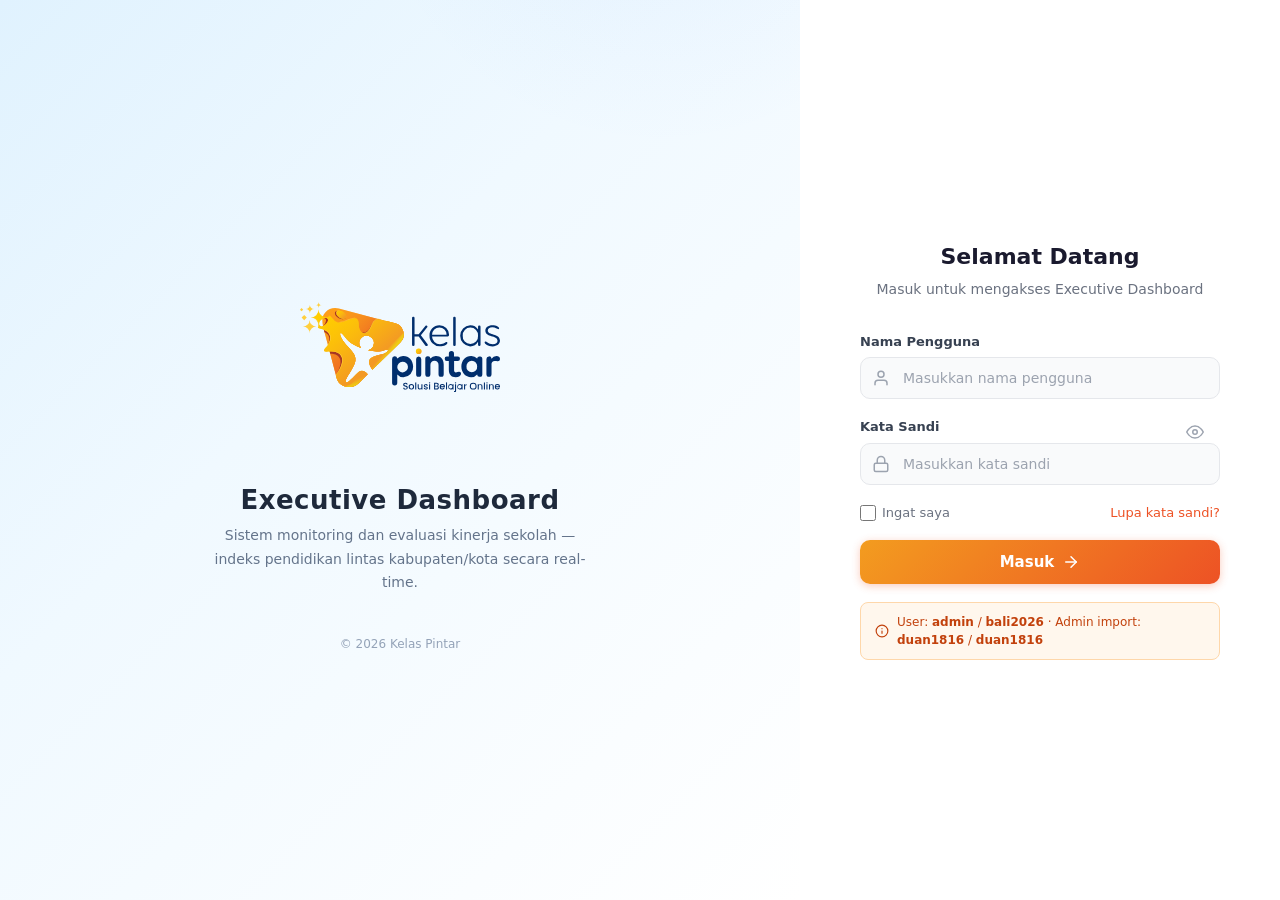
<file: login.html>
<!DOCTYPE html>
<html lang="id">
<head>
  <meta charset="UTF-8">
  <meta name="viewport" content="width=device-width, initial-scale=1.0">
  <title>Login — Executive Dashboard</title>
  <link rel="stylesheet" href="assets/css/style.css?v=13">
  <link rel="stylesheet" href="assets/css/login.css?v=13">
</head>
<body>
  <div class="login-page">
    <!-- Left panel: Branding -->
    <div class="login-brand">
      <div class="login-brand-inner">
        <img src="assets/img/logo-kp.svg" alt="Kelas Pintar" class="login-seal">
        <h1 class="login-brand-title">Executive Dashboard</h1>
        <p class="login-brand-desc">
          Sistem monitoring dan evaluasi kinerja sekolah —
          indeks pendidikan lintas kabupaten/kota secara real-time.
        </p>
        <div class="login-brand-footer">
          <span>© 2026 Kelas Pintar</span>
        </div>
      </div>
    </div>

    <!-- Right panel: Login form -->
    <div class="login-form-panel">
      <div class="login-form-container">
        <div class="login-form-header">
          <h2>Selamat Datang</h2>
          <p>Masuk untuk mengakses Executive Dashboard</p>
        </div>

        <form id="login-form" class="login-form" onsubmit="return handleLogin(event)">
          <div class="form-group">
            <label for="username">Nama Pengguna</label>
            <div class="input-wrapper">
              <svg class="input-icon" viewBox="0 0 24 24" fill="none" stroke="currentColor" stroke-width="2" stroke-linecap="round" stroke-linejoin="round">
                <path d="M20 21v-2a4 4 0 0 0-4-4H8a4 4 0 0 0-4 4v2"/>
                <circle cx="12" cy="7" r="4"/>
              </svg>
              <input type="text" id="username" name="username" placeholder="Masukkan nama pengguna" autocomplete="username" required>
            </div>
          </div>

          <div class="form-group">
            <label for="password">Kata Sandi</label>
            <div class="input-wrapper">
              <svg class="input-icon" viewBox="0 0 24 24" fill="none" stroke="currentColor" stroke-width="2" stroke-linecap="round" stroke-linejoin="round">
                <rect x="3" y="11" width="18" height="11" rx="2" ry="2"/>
                <path d="M7 11V7a5 5 0 0 1 10 0v4"/>
              </svg>
              <input type="password" id="password" name="password" placeholder="Masukkan kata sandi" autocomplete="current-password" required>
            </div>
            <button type="button" class="toggle-password" onclick="togglePassword()">
              <svg id="eye-icon" viewBox="0 0 24 24" fill="none" stroke="currentColor" stroke-width="2" stroke-linecap="round" stroke-linejoin="round">
                <path d="M1 12s4-8 11-8 11 8 11 8-4 8-11 8-11-8-11-8z"/>
                <circle cx="12" cy="12" r="3"/>
              </svg>
            </button>
          </div>

          <div class="form-options">
            <label class="checkbox-label">
              <input type="checkbox" id="remember" name="remember">
              <span>Ingat saya</span>
            </label>
            <a href="#" class="forgot-link">Lupa kata sandi?</a>
          </div>

          <div id="login-error" class="login-error" style="display:none;"></div>

          <button type="submit" class="btn-login" id="btn-login">
            <span class="btn-text">Masuk</span>
            <svg class="btn-icon" viewBox="0 0 24 24" fill="none" stroke="currentColor" stroke-width="2" stroke-linecap="round" stroke-linejoin="round">
              <path d="M5 12h14"/><path d="M12 5l7 7-7 7"/>
            </svg>
          </button>

          <div class="demo-hint">
            <svg viewBox="0 0 24 24" fill="none" stroke="currentColor" stroke-width="2" stroke-linecap="round" stroke-linejoin="round" style="width:14px;height:14px;flex-shrink:0">
              <circle cx="12" cy="12" r="10"/>
              <path d="M12 16v-4"/><path d="M12 8h.01"/>
            </svg>
            <span>User: <strong>admin</strong> / <strong>bali2026</strong> · Admin import: <strong>duan1816</strong> / <strong>duan1816</strong></span>
          </div>
        </form>
      </div>
    </div>
  </div>

  <script src="lib/auth.js?v=11"></script>
  <script>
    // Redirect if already logged in
    if (Auth.isAuthenticated()) {
      window.location.href = 'index.html';
    }

    function togglePassword() {
      const input = document.getElementById('password');
      const icon = document.getElementById('eye-icon');
      if (input.type === 'password') {
        input.type = 'text';
        icon.innerHTML = '<path d="M17.94 17.94A10.07 10.07 0 0 1 12 20c-7 0-11-8-11-8a18.45 18.45 0 0 1 5.06-5.94M9.9 4.24A9.12 9.12 0 0 1 12 4c7 0 11 8 11 8a18.5 18.5 0 0 1-2.16 3.19m-6.72-1.07a3 3 0 1 1-4.24-4.24"/><line x1="1" y1="1" x2="23" y2="23"/>';
      } else {
        input.type = 'password';
        icon.innerHTML = '<path d="M1 12s4-8 11-8 11 8 11 8-4 8-11 8-11-8-11-8z"/><circle cx="12" cy="12" r="3"/>';
      }
    }

    function handleLogin(e) {
      e.preventDefault();
      const username = document.getElementById('username').value.trim();
      const password = document.getElementById('password').value;
      const errorEl = document.getElementById('login-error');
      const btn = document.getElementById('btn-login');

      btn.disabled = true;
      btn.querySelector('.btn-text').textContent = 'Memuat...';

      // Simulate auth delay
      setTimeout(() => {
        const result = Auth.login(username, password);
        if (result.success) {
          window.location.href = 'index.html';
        } else {
          errorEl.textContent = result.message;
          errorEl.style.display = 'flex';
          btn.disabled = false;
          btn.querySelector('.btn-text').textContent = 'Masuk';
          // Shake animation
          document.querySelector('.login-form').classList.add('shake');
          setTimeout(() => document.querySelector('.login-form').classList.remove('shake'), 500);
        }
      }, 600);

      return false;
    }
  </script>
</body>
</html>
</file>
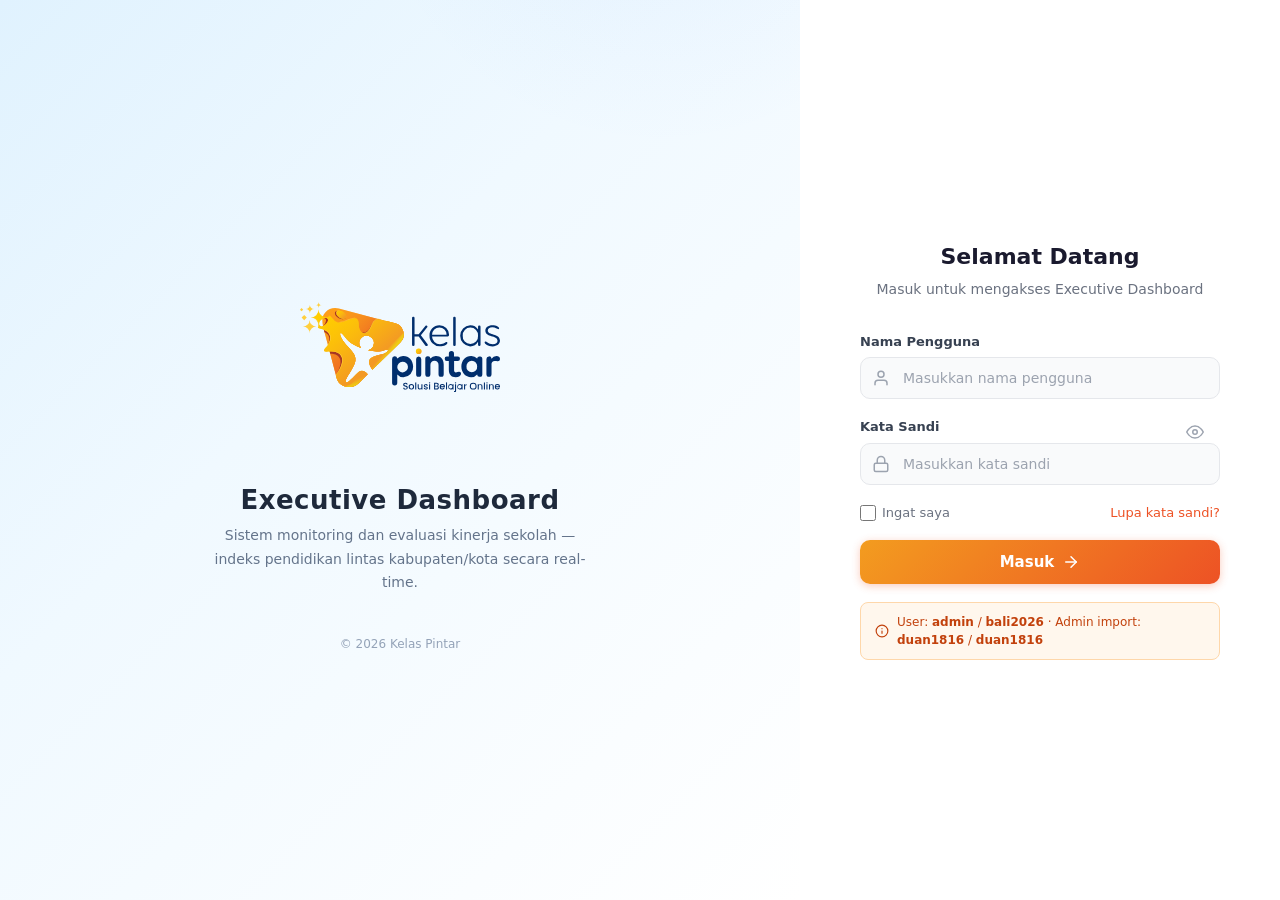
<file: school-detail.html>
<!DOCTYPE html>
<html lang="id">
<head>
  <meta charset="UTF-8">
  <meta name="viewport" content="width=device-width, initial-scale=1.0">
  <title>Executive Dashboard — Tren & Index</title>
  <link rel="stylesheet" href="assets/css/style.css?v=16">
  <link rel="stylesheet" href="assets/css/overview.css?v=6">
  <link rel="stylesheet" href="assets/css/detail.css?v=3">
  <link rel="stylesheet" href="assets/css/print.css?v=5" media="print">
  <script src="lib/vendor/supabase.min.js"></script>
  <script src="lib/vendor/chart.min.js"></script>
</head>
<body>
  <div class="app">
    <nav class="sidebar">
      <div class="sidebar-header">
        <div class="sidebar-logo"><img src="assets/img/bali-seal.png" alt="Lambang Provinsi Bali"></div>
        <div class="sidebar-title">Executive Dashboard<br><span class="sidebar-provinsi">Provinsi Bali</span></div>
      </div>
      <div class="nav-section">
        <a href="index.html" class="nav-item">
          <svg class="nav-icon" viewBox="0 0 24 24" fill="none" stroke="currentColor" stroke-width="2" stroke-linecap="round" stroke-linejoin="round"><rect x="3" y="3" width="7" height="7"/><rect x="14" y="3" width="7" height="7"/><rect x="14" y="14" width="7" height="7"/><rect x="3" y="14" width="7" height="7"/></svg>
          Overview
        </a>
        <a href="adopsi.html" class="nav-item">
          <svg class="nav-icon" viewBox="0 0 24 24" fill="none" stroke="currentColor" stroke-width="2" stroke-linecap="round" stroke-linejoin="round"><path d="M3 9l9-7 9 7v11a2 2 0 0 1-2 2H5a2 2 0 0 1-2-2z"/><polyline points="9 22 9 12 15 12 15 22"/></svg>
          Adopsi Kelas Pintar
        </a>
        <a href="school-detail.html" class="nav-item active">
          <svg class="nav-icon" viewBox="0 0 24 24" fill="none" stroke="currentColor" stroke-width="2" stroke-linecap="round" stroke-linejoin="round"><path d="M3 21h18"/><path d="M5 21V7l8-4v18"/><path d="M19 21V11l-6-4"/></svg>
          Tren & Index
        </a>
        <a href="index-breakdown.html" class="nav-item">
          <svg class="nav-icon" viewBox="0 0 24 24" fill="none" stroke="currentColor" stroke-width="2" stroke-linecap="round" stroke-linejoin="round"><line x1="8" y1="6" x2="21" y2="6"/><line x1="8" y1="12" x2="21" y2="12"/><line x1="8" y1="18" x2="21" y2="18"/><line x1="3" y1="6" x2="3.01" y2="6"/><line x1="3" y1="12" x2="3.01" y2="12"/><line x1="3" y1="18" x2="3.01" y2="18"/></svg>
          Indeks Breakdown
        </a>
        <a href="school-list.html" class="nav-item">
          <svg class="nav-icon" viewBox="0 0 24 24" fill="none" stroke="currentColor" stroke-width="2" stroke-linecap="round" stroke-linejoin="round"><path d="M3 6h18"/><path d="M3 12h18"/><path d="M3 18h18"/></svg>
          Daftar Sekolah
        </a>
        <a href="national-dashboard.html" class="nav-item">
          <svg class="nav-icon" viewBox="0 0 24 24" fill="none" stroke="currentColor" stroke-width="2" stroke-linecap="round" stroke-linejoin="round"><circle cx="12" cy="12" r="10"/><line x1="2" y1="12" x2="22" y2="12"/><path d="M12 2a15.3 15.3 0 0 1 4 10 15.3 15.3 0 0 1-4 10 15.3 15.3 0 0 1-4-10 15.3 15.3 0 0 1 4-10z"/></svg>
          Indeks Nasional
        </a>
        <a href="import-data.html" class="nav-item">
          <svg class="nav-icon" viewBox="0 0 24 24" fill="none" stroke="currentColor" stroke-width="2" stroke-linecap="round" stroke-linejoin="round"><path d="M21 15v4a2 2 0 0 1-2 2H5a2 2 0 0 1-2-2v-4"/><polyline points="17 8 12 3 7 8"/><line x1="12" y1="3" x2="12" y2="15"/></svg>
          Import Data
        </a>
      </div>
      <div class="sidebar-footer">
        <div class="sidebar-user" id="sidebar-user">
          <svg viewBox="0 0 24 24" fill="none" stroke="currentColor" stroke-width="2" stroke-linecap="round" stroke-linejoin="round" style="width:16px;height:16px"><path d="M20 21v-2a4 4 0 0 0-4-4H8a4 4 0 0 0-4 4v2"/><circle cx="12" cy="7" r="4"/></svg>
          <span id="user-name">—</span>
          <button onclick="Auth.logout()" class="btn-logout" title="Keluar">
            <svg viewBox="0 0 24 24" fill="none" stroke="currentColor" stroke-width="2" stroke-linecap="round" stroke-linejoin="round" style="width:16px;height:16px"><path d="M9 21H5a2 2 0 0 1-2-2V5a2 2 0 0 1 2-2h4"/><polyline points="16 17 21 12 16 7"/><line x1="21" y1="12" x2="9" y2="12"/></svg>
          </button>
        </div>
        <div class="demo-card" id="demo-card">
          <svg class="demo-card-icon" viewBox="0 0 24 24" fill="none" stroke="currentColor" stroke-width="2" stroke-linecap="round" stroke-linejoin="round"><path d="M10.29 3.86 1.82 18a2 2 0 0 0 1.71 3h16.94a2 2 0 0 0 1.71-3L13.71 3.86a2 2 0 0 0-3.42 0z"/><line x1="12" y1="9" x2="12" y2="13"/><line x1="12" y1="17" x2="12.01" y2="17"/></svg>
          <div class="demo-card-title">Mode Demo</div>
          <div class="demo-card-desc">Data sample ditampilkan. Hubungkan Supabase untuk data real.</div>
          <a href="#" class="demo-card-link">Edit lib/supabase-client.js →</a>
        </div>
        <div class="sidebar-powered">
          <img src="assets/img/logo-kp.svg" alt="Kelas Pintar">
          <span>Powered by Kelas Pintar</span>
        </div>
      </div>
    </nav>

    <div class="main">
      <div class="page-header">
        <h1>Tren & Index</h1>
        <div class="controls">
          <select id="provinsi-select" class="select-filter"></select>
          <select id="ta-select" class="select-filter"></select>
          <select id="month-select" class="select-month" onchange="loadData()"></select>
          <button class="btn-primary" onclick="window.print()">Download PDF</button>
        </div>
      </div>
      <div class="warn-banner" id="warn-banner" style="display:none;">
        <svg viewBox="0 0 24 24" fill="none" stroke="currentColor" stroke-width="2" stroke-linecap="round" stroke-linejoin="round"><path d="M10.29 3.86 1.82 18a2 2 0 0 0 1.71 3h16.94a2 2 0 0 0 1.71-3L13.71 3.86a2 2 0 0 0-3.42 0z"/><line x1="12" y1="9" x2="12" y2="13"/><line x1="12" y1="17" x2="12.01" y2="17"/></svg>
        <div class="warn-banner-text">Mode Demo — data sample. Upload CSV di Import Data untuk Mode Real.</div>
      </div>
      <div class="jenjang-tabs">
        <button type="button" class="jenjang-tab active" data-jenjang="SD" onclick="switchJenjang('SD')">SD</button>
        <button type="button" class="jenjang-tab" data-jenjang="SMP" onclick="switchJenjang('SMP')">SMP</button>
        <button type="button" class="jenjang-tab" data-jenjang="SMA" onclick="switchJenjang('SMA')">SMA</button>
      </div>
      <div class="kpi-row kpi-row-3" id="kpi-row-1"></div>
      <div class="grid-2">
        <div class="card"><div class="card-title">Index Total — Saat Ini</div><div style="height:220px;position:relative"><canvas id="chart-bar-total"></canvas></div></div>
        <div class="card"><div class="card-title">Index Total — Month to Month</div><div style="height:220px;position:relative"><canvas id="chart-trend-total"></canvas></div></div>
      </div>
      <div class="grid-2">
        <div class="card"><div class="card-title">Index A–E — Saat Ini</div><div style="height:220px;position:relative"><canvas id="chart-bar-index"></canvas></div></div>
        <div class="card"><div class="card-title">Index A–E — Month to Month</div><div style="height:220px;position:relative"><canvas id="chart-trend-index"></canvas></div></div>
      </div>
      <div class="grid-2">
        <div class="card"><div class="card-title">Index Total per Kab/Kota — Saat Ini</div><div style="height:220px;position:relative"><canvas id="chart-bar-kab-total"></canvas></div></div>
        <div class="card"><div class="card-title">Index Total per Kab/Kota — Tren</div><div style="height:220px;position:relative"><canvas id="chart-trend-kab-total"></canvas></div></div>
      </div>
      <div class="card"><div class="card-title">Index Detail per Kab/Kota — Saat Ini (A–E)</div><div style="height:260px;position:relative"><canvas id="chart-kab-bar-all"></canvas></div></div>
      <div class="card">
        <div class="card-title" style="display:flex;justify-content:space-between;align-items:center;gap:12px">
          <span>Index Detail per Kab/Kota — Tren</span>
          <select id="kab-trend-index-select" class="select-filter" onchange="renderKabTrendLine()"></select>
        </div>
        <div style="height:260px;position:relative"><canvas id="chart-kab-trend-all"></canvas></div>
      </div>
    </div>
  </div>

<script src="lib/auth.js?v=11"></script>
<script src="lib/supabase-client.js?v=30"></script>
<script src="assets/js/school-detail.js?v=12"></script>
<script src="assets/js/print-charts.js?v=1"></script>
</body>
</html>
</file>
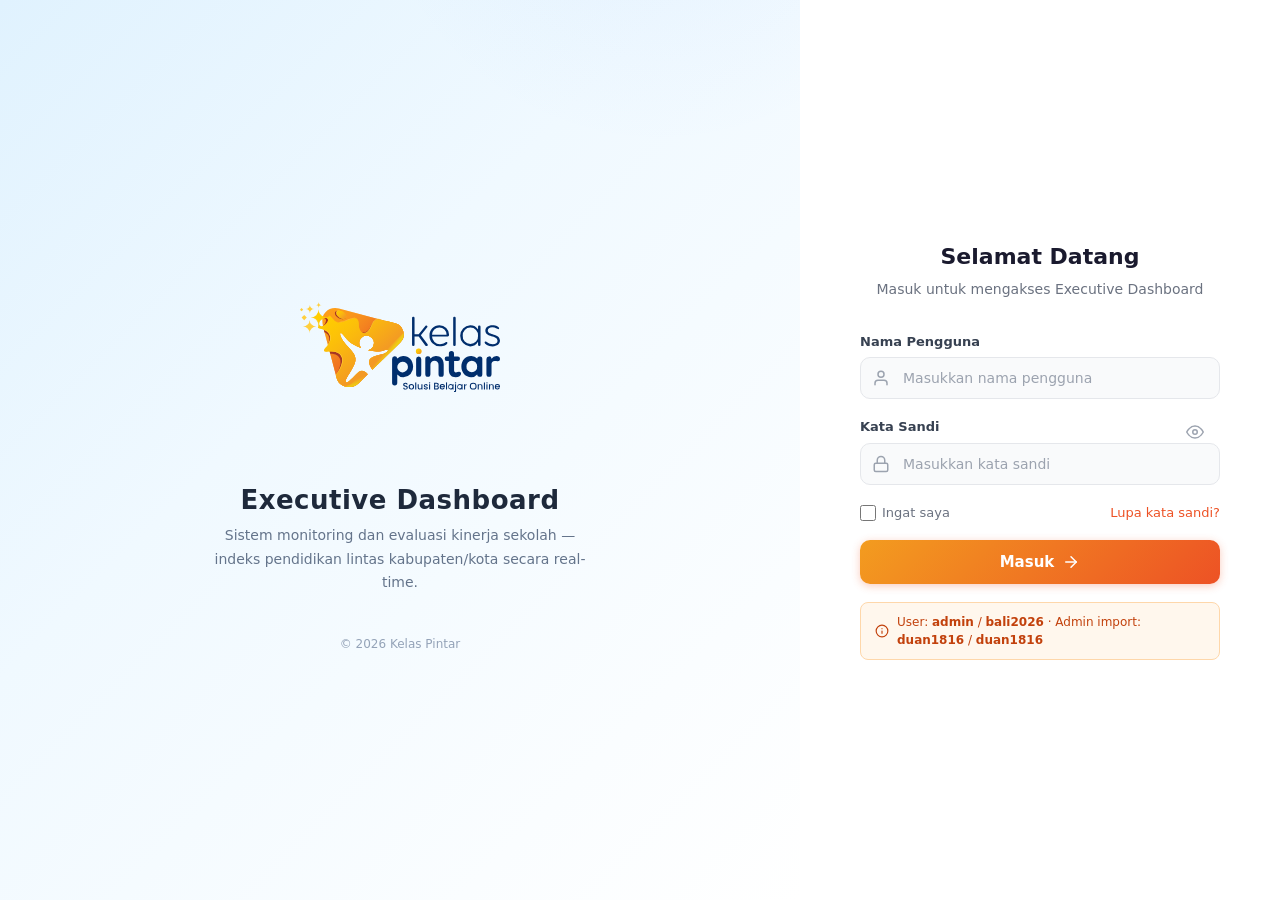
<file: school-list.html>
<!DOCTYPE html>
<html lang="id">
<head>
  <meta charset="UTF-8">
  <meta name="viewport" content="width=device-width, initial-scale=1.0">
  <title>Executive Dashboard — Daftar Sekolah</title>
  <link rel="stylesheet" href="assets/css/style.css?v=16">
  <link rel="stylesheet" href="assets/css/overview.css?v=6">
  <link rel="stylesheet" href="assets/css/detail.css?v=3">
  <link rel="stylesheet" href="assets/css/print.css?v=5" media="print">
  <script src="lib/vendor/supabase.min.js"></script>
</head>
<body>
  <div class="app">
    <nav class="sidebar">
      <div class="sidebar-header">
        <div class="sidebar-logo"><img src="assets/img/bali-seal.png" alt="Lambang Provinsi Bali"></div>
        <div class="sidebar-title">Executive Dashboard<br><span class="sidebar-provinsi">Provinsi Bali</span></div>
      </div>
      <div class="nav-section">
        <a href="index.html" class="nav-item">
          <svg class="nav-icon" viewBox="0 0 24 24" fill="none" stroke="currentColor" stroke-width="2" stroke-linecap="round" stroke-linejoin="round"><rect x="3" y="3" width="7" height="7"/><rect x="14" y="3" width="7" height="7"/><rect x="14" y="14" width="7" height="7"/><rect x="3" y="14" width="7" height="7"/></svg>
          Overview
        </a>
        <a href="adopsi.html" class="nav-item">
          <svg class="nav-icon" viewBox="0 0 24 24" fill="none" stroke="currentColor" stroke-width="2" stroke-linecap="round" stroke-linejoin="round"><path d="M3 9l9-7 9 7v11a2 2 0 0 1-2 2H5a2 2 0 0 1-2-2z"/><polyline points="9 22 9 12 15 12 15 22"/></svg>
          Adopsi Kelas Pintar
        </a>
        <a href="school-detail.html" class="nav-item">
          <svg class="nav-icon" viewBox="0 0 24 24" fill="none" stroke="currentColor" stroke-width="2" stroke-linecap="round" stroke-linejoin="round"><path d="M3 21h18"/><path d="M5 21V7l8-4v18"/><path d="M19 21V11l-6-4"/></svg>
          Tren & Index
        </a>
        <a href="index-breakdown.html" class="nav-item">
          <svg class="nav-icon" viewBox="0 0 24 24" fill="none" stroke="currentColor" stroke-width="2" stroke-linecap="round" stroke-linejoin="round"><line x1="8" y1="6" x2="21" y2="6"/><line x1="8" y1="12" x2="21" y2="12"/><line x1="8" y1="18" x2="21" y2="18"/><line x1="3" y1="6" x2="3.01" y2="6"/><line x1="3" y1="12" x2="3.01" y2="12"/><line x1="3" y1="18" x2="3.01" y2="18"/></svg>
          Indeks Breakdown
        </a>
        <a href="school-list.html" class="nav-item active">
          <svg class="nav-icon" viewBox="0 0 24 24" fill="none" stroke="currentColor" stroke-width="2" stroke-linecap="round" stroke-linejoin="round"><path d="M3 6h18"/><path d="M3 12h18"/><path d="M3 18h18"/></svg>
          Daftar Sekolah
        </a>
        <a href="national-dashboard.html" class="nav-item">
          <svg class="nav-icon" viewBox="0 0 24 24" fill="none" stroke="currentColor" stroke-width="2" stroke-linecap="round" stroke-linejoin="round"><circle cx="12" cy="12" r="10"/><line x1="2" y1="12" x2="22" y2="12"/><path d="M12 2a15.3 15.3 0 0 1 4 10 15.3 15.3 0 0 1-4 10 15.3 15.3 0 0 1-4-10 15.3 15.3 0 0 1 4-10z"/></svg>
          Indeks Nasional
        </a>
        <a href="import-data.html" class="nav-item">
          <svg class="nav-icon" viewBox="0 0 24 24" fill="none" stroke="currentColor" stroke-width="2" stroke-linecap="round" stroke-linejoin="round"><path d="M21 15v4a2 2 0 0 1-2 2H5a2 2 0 0 1-2-2v-4"/><polyline points="17 8 12 3 7 8"/><line x1="12" y1="3" x2="12" y2="15"/></svg>
          Import Data
        </a>
      </div>
      <div class="sidebar-footer">
        <div class="sidebar-user" id="sidebar-user">
          <svg viewBox="0 0 24 24" fill="none" stroke="currentColor" stroke-width="2" stroke-linecap="round" stroke-linejoin="round" style="width:16px;height:16px"><path d="M20 21v-2a4 4 0 0 0-4-4H8a4 4 0 0 0-4 4v2"/><circle cx="12" cy="7" r="4"/></svg>
          <span id="user-name">—</span>
          <button onclick="Auth.logout()" class="btn-logout" title="Keluar">
            <svg viewBox="0 0 24 24" fill="none" stroke="currentColor" stroke-width="2" stroke-linecap="round" stroke-linejoin="round" style="width:16px;height:16px"><path d="M9 21H5a2 2 0 0 1-2-2V5a2 2 0 0 1 2-2h4"/><polyline points="16 17 21 12 16 7"/><line x1="21" y1="12" x2="9" y2="12"/></svg>
          </button>
        </div>
        <div class="demo-card" id="demo-card">
          <svg class="demo-card-icon" viewBox="0 0 24 24" fill="none" stroke="currentColor" stroke-width="2" stroke-linecap="round" stroke-linejoin="round"><path d="M10.29 3.86 1.82 18a2 2 0 0 0 1.71 3h16.94a2 2 0 0 0 1.71-3L13.71 3.86a2 2 0 0 0-3.42 0z"/><line x1="12" y1="9" x2="12" y2="13"/><line x1="12" y1="17" x2="12.01" y2="17"/></svg>
          <div class="demo-card-title">Mode Demo</div>
          <div class="demo-card-desc">Data sample ditampilkan. Hubungkan Supabase untuk data real.</div>
          <a href="#" class="demo-card-link">Edit lib/supabase-client.js →</a>
        </div>
        <div class="sidebar-powered">
          <img src="assets/img/logo-kp.svg" alt="Kelas Pintar">
          <span>Powered by Kelas Pintar</span>
        </div>
      </div>
    </nav>

    <div class="main">
      <div class="page-header">
        <h1>Daftar Sekolah</h1>
        <div class="controls">
          <select id="provinsi-select" class="select-filter"></select>
          <select id="ta-select" class="select-filter"></select>
          <select id="month-select" class="select-month" onchange="loadData()"></select>
          <button class="btn-primary" onclick="window.print()">Download PDF</button>
        </div>
      </div>
      <div class="warn-banner" id="warn-banner" style="display:none;">
        <svg viewBox="0 0 24 24" fill="none" stroke="currentColor" stroke-width="2" stroke-linecap="round" stroke-linejoin="round"><path d="M10.29 3.86 1.82 18a2 2 0 0 0 1.71 3h16.94a2 2 0 0 0 1.71-3L13.71 3.86a2 2 0 0 0-3.42 0z"/><line x1="12" y1="9" x2="12" y2="13"/><line x1="12" y1="17" x2="12.01" y2="17"/></svg>
        <div class="warn-banner-text">Mode Demo — data sample. Upload CSV di Import Data untuk Mode Real.</div>
      </div>
      <div class="jenjang-tabs">
        <button type="button" class="jenjang-tab active" data-jenjang="SD" onclick="switchJenjang('SD')">SD</button>
        <button type="button" class="jenjang-tab" data-jenjang="SMP" onclick="switchJenjang('SMP')">SMP</button>
        <button type="button" class="jenjang-tab" data-jenjang="SMA" onclick="switchJenjang('SMA')">SMA</button>
      </div>
      <div class="controls" style="margin-bottom:12px;gap:8px;display:flex;flex-wrap:wrap">
        <select id="kab-select" class="select-filter" onchange="updateKec(); render()"></select>
        <select id="kec-select" class="select-filter" onchange="render()"></select>
      </div>
      <div class="card" style="margin-bottom:16px">
        <div class="card-title">Ringkasan filter</div>
        <div style="display:flex;gap:16px;align-items:baseline;flex-wrap:wrap">
          <div id="summary-score" style="font-size:28px;font-weight:700">—</div>
          <div id="summary-subs" style="display:flex;gap:10px;font-size:13px;font-weight:600"></div>
          <div style="margin-left:auto;font-size:13px;color:var(--text-secondary)"><span id="school-count">0</span> sekolah</div>
        </div>
      </div>
      <div class="card">
        <div class="table-wrap">
          <table>
            <thead>
              <tr><th>#</th><th>SEKOLAH</th><th>KEC</th><th>FINAL</th><th>A</th><th>B</th><th>C</th><th>D</th><th>E</th><th>STATUS</th></tr>
            </thead>
            <tbody id="school-table-body"></tbody>
          </table>
        </div>
      </div>
    </div>
  </div>

<script src="lib/auth.js?v=11"></script>
<script src="lib/supabase-client.js?v=30"></script>
<script src="assets/js/school-list.js?v=4"></script>
</body>
</html>
</file>
<file: assets/css/style.css>
/* ============================================
   School Indexing Dashboard — UI Design
   Light theme · Orange accent · Card-based
   ============================================ */

/* ─── Reset & Base ─── */
*, *::before, *::after { box-sizing: border-box; margin: 0; padding: 0; }

:root {
  /* Brand */
  --primary: #F97316;
  --primary-light: #FFF4EC;
  --primary-dark: #EA580C;

  /* Status */
  --green: #22C55E;
  --green-bg: #F0FDF4;
  --orange: #F97316;
  --orange-bg: #FFF7ED;
  --red: #EF4444;
  --red-bg: #FEF2F2;

  /* Neutrals */
  --bg-page: #F7F7F8;
  --bg-card: #FFFFFF;
  --bg-sidebar: #FFFFFF;
  --border: #ECECEC;
  --border-light: #F0F0F0;

  /* Text */
  --text-primary: #1F2937;
  --text-secondary: #6B7280;
  --text-muted: #9CA3AF;

  /* Index colors */
  --idx-a: #C2410C;   /* oranye tua */
  --idx-b: #C026D3;   /* magenta/pink */
  --idx-c: #2563EB;   /* biru */
  --idx-d: #06B6D4;   /* cyan */
  --idx-e: #F59E0B;   /* oranye/kuning */

  /* Elevation */
  --shadow: 0 1px 3px rgba(0,0,0,0.05), 0 1px 2px rgba(0,0,0,0.03);
  --shadow-md: 0 4px 6px -1px rgba(0,0,0,0.07), 0 2px 4px -2px rgba(0,0,0,0.04);

  /* Radius */
  --radius: 12px;
  --radius-sm: 8px;
  --radius-pill: 9999px;
}

html { font-size: 14px; }

body {
  font-family: -apple-system, "Segoe UI", "Inter", system-ui, sans-serif;
  background: var(--bg-page);
  color: var(--text-primary);
  line-height: 1.5;
  -webkit-font-smoothing: antialiased;
}

/* ─── Layout: Sidebar + Main ─── */
.app {
  display: flex;
  min-height: 100vh;
}

.sidebar {
  width: 220px;
  flex-shrink: 0;
  background: var(--bg-sidebar);
  border-right: 1px solid var(--border);
  display: flex;
  flex-direction: column;
  position: fixed;
  top: 0;
  bottom: 0;
  left: 0;
  z-index: 10;
}

.sidebar-header {
  padding: 20px 18px 16px;
  display: flex;
  align-items: center;
  gap: 10px;
}

.sidebar-logo {
  width: 60px;
  height: 60px;
  display: flex;
  align-items: center;
  justify-content: center;
  flex-shrink: 0;
}

.sidebar-logo img {
  width: 100%;
  height: auto;
  object-fit: contain;
}

.sidebar-title {
  font-size: 15px;
  font-weight: 700;
  color: var(--text-primary);
  line-height: 1.2;
}

.sidebar-provinsi {
  font-size: 11px;
  font-weight: 500;
  color: var(--text-secondary);
}

.nav-section {
  padding: 8px 10px;
  flex: 1;
}

.nav-item {
  display: flex;
  align-items: center;
  gap: 10px;
  padding: 10px 12px;
  border-radius: var(--radius-sm);
  text-decoration: none;
  color: var(--text-secondary);
  font-size: 13.5px;
  font-weight: 500;
  margin-bottom: 2px;
  transition: all 0.15s ease;
}

.nav-item:hover {
  background: var(--bg-page);
  color: var(--text-primary);
}

.nav-item.active {
  background: var(--primary-light);
  color: var(--primary-dark);
}

.nav-icon {
  width: 18px;
  height: 18px;
  flex-shrink: 0;
  opacity: 0.8;
}

.nav-item.active .nav-icon { opacity: 1; }

/* Demo footer card in sidebar */
.sidebar-footer {
  padding: 12px 14px;
  display: flex;
  flex-direction: column;
  gap: 10px;
}

/* User info + logout in sidebar */
.sidebar-user {
  display: flex;
  align-items: center;
  gap: 8px;
  padding: 8px 10px;
  background: #F3F4F6;
  border-radius: 8px;
  font-size: 13px;
  color: #374151;
}

.sidebar-user span {
  flex: 1;
  font-weight: 600;
  overflow: hidden;
  text-overflow: ellipsis;
  white-space: nowrap;
}

.btn-logout {
  background: none;
  border: none;
  cursor: pointer;
  padding: 4px;
  color: #9ca3af;
  display: flex;
  align-items: center;
  border-radius: 6px;
  transition: all 0.15s ease;
}

.btn-logout:hover {
  color: #DC2626;
  background: #FEE2E2;
}

.demo-card {
  background: #FEF9E7;
  border: 1px solid #FDE68A;
  border-radius: var(--radius-sm);
  padding: 12px;
  display: none;
}

.demo-card.show { display: block; }

.demo-card-icon {
  width: 20px;
  height: 20px;
  color: #D97706;
  margin-bottom: 6px;
}

.demo-card-title {
  font-size: 12px;
  font-weight: 700;
  color: var(--text-primary);
  margin-bottom: 4px;
}

.demo-card-desc {
  font-size: 11px;
  color: var(--text-secondary);
  line-height: 1.4;
  margin-bottom: 6px;
}

.demo-card-link {
  font-size: 11px;
  color: var(--primary-dark);
  font-weight: 600;
  text-decoration: none;
}

.sidebar-powered {
  display: flex;
  align-items: center;
  gap: 8px;
  padding: 10px 8px;
  border-top: 1px solid var(--border);
  margin-top: 4px;
}

.sidebar-powered img {
  width: 28px;
  height: auto;
  flex-shrink: 0;
}

.sidebar-powered span {
  font-size: 10px;
  color: var(--text-secondary);
  font-weight: 500;
  white-space: nowrap;
}

.demo-card-link:hover { text-decoration: underline; }

/* ─── Main Content ─── */
.main {
  flex: 1;
  margin-left: 220px;
  padding: 28px 32px;
  max-width: 1200px;
}

/* ─── Page Header ─── */
.page-header {
  display: flex;
  align-items: center;
  justify-content: space-between;
  margin-bottom: 20px;
}

.page-header h1 {
  font-size: 23px;
  font-weight: 700;
  color: var(--text-primary);
}

.controls {
  display: flex;
  align-items: center;
  gap: 10px;
}

/* Month select */
.select-month {
  appearance: none;
  -webkit-appearance: none;
  background: var(--bg-card);
  border: 1px solid var(--border);
  border-radius: var(--radius-sm);
  padding: 8px 36px 8px 14px;
  font-size: 13px;
  font-weight: 500;
  color: var(--text-primary);
  cursor: pointer;
  background-image: url("data:image/svg+xml,%3Csvg xmlns='http://www.w3.org/2000/svg' width='16' height='16' viewBox='0 0 24 24' fill='none' stroke='%236B7280' stroke-width='2' stroke-linecap='round' stroke-linejoin='round'%3E%3Cpolyline points='6 9 12 15 18 9'%3E%3C/polyline%3E%3C/svg%3E");
  background-repeat: no-repeat;
  background-position: right 10px center;
  transition: border-color 0.15s ease;
}

.select-month:hover { border-color: var(--text-muted); }
.select-month:focus { outline: none; border-color: var(--primary); }

/* Primary button (PDF) */
.btn-primary {
  display: inline-flex;
  align-items: center;
  gap: 6px;
  background: var(--primary);
  color: #fff;
  border: none;
  border-radius: var(--radius-sm);
  padding: 8px 16px;
  font-size: 13px;
  font-weight: 600;
  cursor: pointer;
  transition: background 0.15s ease;
}

.btn-primary:hover { background: var(--primary-dark); }

.btn-primary svg { width: 15px; height: 15px; }

/* ─── Warning Banner ─── */
.warn-banner {
  background: #FEF9E7;
  border-left: 4px solid #D97706;
  border-radius: var(--radius-sm);
  padding: 12px 16px;
  display: flex;
  align-items: center;
  gap: 10px;
  margin-bottom: 20px;
}

.warn-banner svg {
  width: 18px;
  height: 18px;
  color: #D97706;
  flex-shrink: 0;
}

.warn-banner-text {
  font-size: 13px;
  color: var(--text-secondary);
}

.warn-banner code {
  font-size: 12px;
  background: rgba(217,119,6,0.1);
  color: var(--primary-dark);
  padding: 2px 6px;
  border-radius: 4px;
}

/* ─── Annual Report Banner ─── */
.report-banner {
  display: flex;
  align-items: center;
  gap: 12px;
  background: linear-gradient(135deg, #EFF6FF 0%, #DBEAFE 100%);
  border-left: 4px solid #3B82F6;
  border-radius: var(--radius-sm);
  padding: 14px 18px;
  margin-bottom: 20px;
}
.report-banner-icon svg {
  width: 22px;
  height: 22px;
  color: #3B82F6;
  flex-shrink: 0;
}
.report-banner-content {
  flex: 1;
  display: flex;
  flex-direction: column;
  gap: 2px;
}
.report-banner-content strong {
  font-size: 14px;
  color: #1E40AF;
}
.report-banner-content span {
  font-size: 12px;
  color: #475569;
}
.report-banner-btn {
  background: #3B82F6;
  color: #fff;
  padding: 8px 16px;
  border-radius: 6px;
  font-size: 13px;
  font-weight: 600;
  text-decoration: none;
  white-space: nowrap;
  transition: background 0.2s;
}
.report-banner-btn:hover {
  background: #2563EB;
}

/* ─── KPI Cards ─── */
.kpi-row {
  display: grid;
  gap: 20px;
  margin-bottom: 20px;
}

.kpi-row-5 { grid-template-columns: repeat(5, 1fr); }
.kpi-row-3 { grid-template-columns: repeat(3, 1fr); }

.kpi-card {
  background: var(--bg-card);
  border: 1px solid var(--border);
  border-radius: var(--radius);
  padding: 18px 20px;
  box-shadow: var(--shadow);
}

.kpi-label {
  font-size: 10.5px;
  text-transform: uppercase;
  letter-spacing: 0.05em;
  color: var(--text-muted);
  font-weight: 500;
  margin-bottom: 6px;
}

.kpi-value {
  font-size: 28px;
  font-weight: 700;
  color: var(--text-primary);
  line-height: 1.1;
}

.kpi-value.green { color: var(--green); }
.kpi-value.orange { color: var(--orange); }
.kpi-value.red { color: var(--red); }

.kpi-sub {
  font-size: 11px;
  color: var(--text-muted);
  margin-top: 4px;
}

/* ─── Chart & Content Cards ─── */
.card {
  background: var(--bg-card);
  border: 1px solid var(--border);
  border-radius: var(--radius);
  padding: 20px;
  box-shadow: var(--shadow);
  margin-bottom: 20px;
}

.card-title {
  font-size: 14px;
  font-weight: 600;
  color: var(--text-primary);
  margin-bottom: 14px;
  display: flex;
  align-items: center;
  gap: 8px;
}

.card-title svg { width: 16px; height: 16px; color: var(--primary); }

.card canvas {
  max-height: 250px;
  width: 100% !important;
}

.grid-2 {
  display: grid;
  grid-template-columns: 1fr 1fr;
  gap: 20px;
  margin-bottom: 20px;
}

.grid-full {
  margin-bottom: 20px;
}

/* ─── Tables ─── */
table {
  width: 100%;
  border-collapse: collapse;
  font-size: 13px;
}

th {
  text-align: left;
  font-size: 10.5px;
  text-transform: uppercase;
  letter-spacing: 0.05em;
  color: var(--text-muted);
  font-weight: 600;
  padding: 8px 10px;
  border-bottom: 1px solid var(--border-light);
}

td {
  padding: 10px;
  border-bottom: 1px solid var(--border-light);
  color: var(--text-primary);
  font-size: 13px;
}

tbody tr:last-child td { border-bottom: none; }
tbody tr:hover { background: #FAFBFC; }

/* Rank number */
.rank-num {
  font-weight: 700;
  color: var(--primary);
  font-size: 14px;
}

/* Trend indicator */
.trend-up { color: var(--green); font-weight: 600; }
.trend-down { color: var(--red); font-weight: 600; }
.trend-flat { color: var(--text-muted); }

/* ─── Badges ─── */
.badge {
  display: inline-block;
  padding: 3px 10px;
  border-radius: var(--radius-pill);
  font-size: 11px;
  font-weight: 600;
  line-height: 1.4;
}

.badge-baik { background: var(--green-bg); color: var(--green); }
.badge-sedang { background: var(--orange-bg); color: var(--orange); }
.badge-kurang { background: var(--red-bg); color: var(--red); }
.badge-active { background: var(--green-bg); color: var(--green); }
.badge-inactive { background: var(--red-bg); color: var(--red); }

/* ─── School Cards (Detail page) ─── */
.school-grid {
  display: grid;
  grid-template-columns: repeat(auto-fill, minmax(340px, 1fr));
  gap: 16px;
}

.school-card {
  background: var(--bg-card);
  border: 1px solid var(--border);
  border-radius: var(--radius);
  padding: 16px;
  box-shadow: var(--shadow);
}

.school-card-header {
  display: flex;
  justify-content: space-between;
  align-items: flex-start;
  margin-bottom: 12px;
}

.school-card-name {
  font-size: 14px;
  font-weight: 600;
  color: var(--text-primary);
  margin-bottom: 2px;
}

.school-card-meta {
  font-size: 11px;
  color: var(--text-muted);
}

.school-card-score {
  font-size: 24px;
  font-weight: 700;
  text-align: right;
}

.school-card-score.green { color: var(--green); }
.school-card-score.orange { color: var(--orange); }
.school-card-score.red { color: var(--red); }

/* Index bars */
.idx-bars { margin-top: 12px; }

.idx-bar {
  display: flex;
  align-items: center;
  gap: 8px;
  margin-bottom: 6px;
}

.idx-bar-label {
  font-size: 11px;
  color: var(--text-secondary);
  width: 24px;
  font-weight: 600;
  flex-shrink: 0;
}

.idx-bar-track {
  flex: 1;
  height: 6px;
  background: var(--bg-page);
  border-radius: 3px;
  overflow: hidden;
}

.idx-bar-fill {
  height: 100%;
  border-radius: 3px;
  transition: width 0.3s ease;
}

.idx-bar-val {
  font-size: 11px;
  color: var(--text-muted);
  width: 36px;
  text-align: right;
  flex-shrink: 0;
}

/* Search & filter bar */
.filter-bar {
  display: flex;
  gap: 10px;
  margin-bottom: 20px;
  flex-wrap: wrap;
}

.input-search {
  flex: 1;
  min-width: 200px;
  background: var(--bg-card);
  border: 1px solid var(--border);
  border-radius: var(--radius-sm);
  padding: 8px 14px;
  font-size: 13px;
  color: var(--text-primary);
}

.input-search:focus { outline: none; border-color: var(--primary); }

.select-filter {
  appearance: none;
  -webkit-appearance: none;
  background: var(--bg-card);
  border: 1px solid var(--border);
  border-radius: var(--radius-sm);
  padding: 8px 32px 8px 14px;
  font-size: 13px;
  color: var(--text-primary);
  cursor: pointer;
  background-image: url("data:image/svg+xml,%3Csvg xmlns='http://www.w3.org/2000/svg' width='16' height='16' viewBox='0 0 24 24' fill='none' stroke='%236B7280' stroke-width='2' stroke-linecap='round' stroke-linejoin='round'%3E%3Cpolyline points='6 9 12 15 18 9'%3E%3C/polyline%3E%3C/svg%3E");
  background-repeat: no-repeat;
  background-position: right 8px center;
}

/* ─── Tabs (Index Breakdown page) ─── */
.tabs {
  display: flex;
  gap: 4px;
  margin-bottom: 20px;
  border-bottom: 1px solid var(--border);
}

.tab {
  padding: 10px 18px;
  font-size: 13px;
  font-weight: 500;
  color: var(--text-secondary);
  border: none;
  background: none;
  cursor: pointer;
  border-bottom: 2px solid transparent;
  margin-bottom: -1px;
  transition: all 0.15s ease;
}

.tab:hover { color: var(--text-primary); }

.tab.active {
  color: var(--primary-dark);
  border-bottom-color: var(--primary);
  font-weight: 600;
}

.tab-panel { display: none; }
.tab-panel.active { display: block; }

/* ─── Responsive ─── */
@media (max-width: 1024px) {
  .kpi-row-5 { grid-template-columns: repeat(3, 1fr); }
  .grid-2 { grid-template-columns: 1fr; }
}

@media (max-width: 768px) {
  .sidebar { transform: translateX(-100%); }
  .main { margin-left: 0; padding: 16px; }
  .kpi-row-5, .kpi-row-3 { grid-template-columns: repeat(2, 1fr); }
  .page-header { flex-direction: column; align-items: flex-start; gap: 12px; }
}

@media (max-width: 480px) {
  .kpi-row-5, .kpi-row-3 { grid-template-columns: 1fr; }
}

/* ─── Scrollbar ─── */
::-webkit-scrollbar { width: 8px; height: 8px; }
::-webkit-scrollbar-track { background: transparent; }
::-webkit-scrollbar-thumb { background: #D1D5DB; border-radius: 4px; }
::-webkit-scrollbar-thumb:hover { background: #9CA3AF; }

/* ─── PDF footer (print only) ─── */
.pdf-footer { display: none; }
</file>
<file: assets/css/overview.css>
/* overview.css — Page 1: Overview (rombak v2)
   3 jenjang sections: SD (merah), SMP (biru), SMA (abu-abu)
*/

/* ─── Jenjang Section Colors ─── */
:root {
  --sd-color: #DC2626;       /* merah */
  --sd-bg: #FEF2F2;
  --sd-border: #FECACA;
  --smp-color: #2563EB;      /* biru */
  --smp-bg: #EFF6FF;
  --smp-border: #BFDBFE;
  --sma-color: #6B7280;      /* abu-abu */
  --sma-bg: #F9FAFB;
  --sma-border: #E5E7EB;
}

/* ─── KPI Cards ─── */
.kpi-card.kpi-active { border-left: 3px solid var(--green); }
.kpi-card.kpi-inactive { border-left: 3px solid var(--red); }

/* ─── Jenjang Section ─── */
.jenjang-section {
  border-radius: var(--radius);
  padding: 20px;
  margin-bottom: 20px;
  border: 1px solid var(--border);
  position: relative;
}
.jenjang-section.sd { background: var(--sd-bg); border-color: var(--sd-border); }
.jenjang-section.smp { background: var(--smp-bg); border-color: var(--smp-border); }
.jenjang-section.sma { background: var(--sma-bg); border-color: var(--sma-border); }

.jenjang-section-header {
  display: flex;
  align-items: center;
  gap: 12px;
  margin-bottom: 16px;
}
.jenjang-icon {
  width: 40px;
  height: 40px;
  border-radius: 50%;
  display: flex;
  align-items: center;
  justify-content: center;
  flex-shrink: 0;
}
.jenjang-icon svg { width: 24px; height: 24px; }
.sd .jenjang-icon { background: var(--sd-color); }
.smp .jenjang-icon { background: var(--smp-color); }
.sma .jenjang-icon { background: var(--sma-color); }
.jenjang-icon svg path,
.jenjang-icon svg circle,
.jenjang-icon svg ellipse,
.jenjang-icon svg line { stroke: white; }

.jenjang-section-title {
  font-size: 20px;
  font-weight: 700;
}
.sd .jenjang-section-title { color: var(--sd-color); }
.smp .jenjang-section-title { color: var(--smp-color); }
.sma .jenjang-section-title { color: var(--sma-color); }

.jenjang-section-count {
  font-size: 14px;
  color: var(--text-secondary);
  margin-left: auto;
}

/* ─── Jenjang KPI Row (active/inactive within section) ─── */
.jenjang-kpi-row {
  display: flex;
  gap: 12px;
  margin-bottom: 16px;
}
.jenjang-kpi {
  flex: 1;
  background: var(--bg-card);
  border-radius: var(--radius-sm);
  padding: 12px 16px;
  text-align: center;
}
.jenjang-kpi-label {
  font-size: 11px;
  text-transform: uppercase;
  letter-spacing: 0.05em;
  color: var(--text-muted);
  margin-bottom: 4px;
}
.jenjang-kpi-value {
  font-size: 24px;
  font-weight: 700;
  color: var(--text-primary);
}
.jenjang-kpi-value.green { color: var(--green); }
.jenjang-kpi-value.red { color: var(--red); }
.jenjang-kpi-pct {
  font-size: 12px;
  color: var(--text-muted);
}

/* ─── Index Detail (within section) ─── */
.jenjang-index-detail {
  display: grid;
  grid-template-columns: 1fr 1fr;
  gap: 16px;
  align-items: stretch;
}
.jenjang-index-group {
  min-width: 0;
  background: var(--bg-card);
  border-radius: var(--radius-sm);
  padding: 14px;
}
.jenjang-index-group-header {
  display: flex;
  align-items: center;
  gap: 6px;
  font-size: 13px;
  font-weight: 600;
  margin-bottom: 10px;
  color: var(--text-primary);
}
.jenjang-index-score {
  font-size: 20px;
  font-weight: 700;
  margin-bottom: 8px;
}
.jenjang-index-score.green { color: var(--green); }
.jenjang-index-score.red { color: var(--red); }

.index-bars {
  display: flex;
  flex-direction: column;
  gap: 6px;
}
.idx-bar {
  display: flex;
  align-items: center;
  gap: 8px;
}
.idx-bar-label {
  width: 20px;
  font-weight: 700;
  font-size: 12px;
  color: var(--text-primary);
}
.idx-bar-track {
  flex: 1;
  height: 16px;
  background: var(--border-light);
  border-radius: 3px;
  overflow: hidden;
}
.idx-bar-fill {
  height: 100%;
  border-radius: 3px;
  transition: width 0.3s ease;
}
.idx-bar-value {
  width: 32px;
  text-align: right;
  font-size: 11px;
  font-weight: 600;
  color: var(--text-secondary);
}

/* ─── Status Dots ─── */
.status-dot {
  display: inline-block;
  width: 10px;
  height: 10px;
  border-radius: 50%;
  margin-right: 6px;
  vertical-align: middle;
}
.status-dot.green { background: var(--green); }
.status-dot.red { background: var(--red); }

/* ─── Empty State ─── */
.empty-state {
  padding: 16px;
  text-align: center;
  color: var(--text-muted);
  font-size: 13px;
}

/* ─── Kriteria Card ─── */
.kriteria-card {
  background: var(--primary-light);
  border: 1px solid rgba(249, 115, 22, 0.15);
}
.kriteria-content {
  display: grid;
  grid-template-columns: 1fr 1fr;
  gap: 20px;
  margin-top: 12px;
}
.kriteria-item {
  background: var(--bg-card);
  border-radius: var(--radius-sm);
  padding: 16px;
}
.kriteria-header {
  display: flex;
  align-items: center;
  gap: 4px;
  margin-bottom: 8px;
  font-size: 15px;
}
.kriteria-item p {
  font-size: 13px;
  color: var(--text-secondary);
  line-height: 1.5;
}
.kriteria-list {
  list-style: none;
  padding: 0;
  margin-top: 8px;
}
.kriteria-list li {
  font-size: 13px;
  color: var(--text-secondary);
  line-height: 1.5;
  padding: 6px 0;
  border-bottom: 1px solid var(--border-light);
}
.kriteria-list li:last-child { border-bottom: none; }
.kriteria-index-list {
  grid-column: 1 / -1;
  display: flex;
  flex-direction: column;
  gap: 6px;
  background: var(--bg-card);
  border-radius: var(--radius-sm);
  padding: 16px;
}
.kriteria-index {
  display: flex;
  align-items: center;
  gap: 8px;
  font-size: 13px;
  color: var(--text-secondary);
}
.ki-label {
  width: 24px;
  height: 24px;
  display: flex;
  align-items: center;
  justify-content: center;
  border-radius: 50%;
  font-weight: 700;
  font-size: 12px;
  background: var(--border-light);
}

/* ─── Top KPI Row ─── */
.kpi-row.kpi-row-3 { display: flex; gap: 16px; }

/* ─── Tahun Ajaran Label ─── */
.ta-label {
  font-size: 15px;
  font-weight: 600;
  color: var(--text-secondary);
  margin-bottom: 16px;
  padding: 8px 14px;
  background: var(--bg-card);
  border-radius: var(--radius-sm);
  display: inline-block;
  border: 1px solid var(--border);
}

/* ─── Adopsi KP ─── */
.adopsi-card { margin-bottom: 20px; }
.adopsi-desc {
  font-size: 13px;
  color: var(--text-secondary);
  margin: 4px 0 14px;
}
.adopsi-kpi-row {
  display: flex;
  gap: 12px;
  margin-bottom: 16px;
}
.adopsi-kpi {
  flex: 1;
  background: var(--bg-main, #F9FAFB);
  border: 1px solid var(--border);
  border-radius: var(--radius-sm);
  padding: 12px 14px;
  text-align: center;
}
.adopsi-kpi-label {
  font-size: 11px;
  text-transform: uppercase;
  letter-spacing: 0.05em;
  color: var(--text-muted);
  margin-bottom: 4px;
}
.adopsi-kpi-value {
  font-size: 22px;
  font-weight: 700;
  color: var(--text-primary);
}
.adopsi-kpi-value.green { color: var(--green); }
.adopsi-kpi-value.red { color: var(--red); }
.adopsi-kpi-value.orange { color: var(--orange, #F97316); }
.adopsi-jenjang {
  display: flex;
  flex-direction: column;
  gap: 10px;
  margin-bottom: 16px;
}
.adopsi-jj-head {
  display: flex;
  justify-content: space-between;
  font-size: 13px;
  margin-bottom: 4px;
  color: var(--text-secondary);
}
.adopsi-jj-head strong { color: var(--text-primary); }
.adopsi-bar-track {
  height: 10px;
  background: var(--border-light, #F3F4F6);
  border-radius: 4px;
  overflow: hidden;
}
.adopsi-bar-fill {
  height: 100%;
  background: var(--orange, #F97316);
  border-radius: 4px;
}
.adopsi-table-wrap { overflow-x: auto; }
.adopsi-table {
  width: 100%;
  border-collapse: collapse;
  font-size: 13px;
}
.adopsi-table th,
.adopsi-table td {
  padding: 8px 10px;
  border-bottom: 1px solid var(--border-light, #F3F4F6);
  text-align: left;
}
.adopsi-table th {
  font-size: 11px;
  text-transform: uppercase;
  letter-spacing: 0.04em;
  color: var(--text-muted);
  font-weight: 600;
}
.adopsi-table .num { text-align: right; font-variant-numeric: tabular-nums; }
.adopsi-table tbody tr:hover { background: var(--bg-main, #F9FAFB); }

/* ─── Responsive ─── */
@media (max-width: 768px) {
  .jenjang-index-detail { flex-direction: column; }
  .kriteria-content { grid-template-columns: 1fr; }
  .jenjang-kpi-row { flex-direction: column; }
  .adopsi-kpi-row { flex-direction: column; }
}
</file>
<file: assets/css/print.css>
/* Print — A4 portrait. Charts stack full-width + resize. */

@media print {
  @page {
    size: A4 portrait;
    margin: 10mm 8mm;
  }

  .sidebar,
  .demo-banner,
  .demo-card,
  .page-header .controls,
  .controls,
  .btn,
  .btn-primary,
  .btn-logout,
  .filter-bar,
  .tabs,
  .jenjang-tabs,
  .warn-banner,
  .select-filter,
  .select-month,
  #kab-trend-index-select {
    display: none !important;
  }

  html, body {
    background: #fff !important;
    color: #1F2937 !important;
    -webkit-print-color-adjust: exact !important;
    print-color-adjust: exact !important;
  }

  .app {
    display: block !important;
    background: #fff !important;
  }

  .main {
    margin: 0 !important;
    padding: 0 !important;
    width: 100% !important;
    max-width: none !important;
    overflow: visible !important;
  }

  .page-header {
    border-bottom: 2px solid #F97316;
    padding-bottom: 6px;
    margin-bottom: 10px;
    display: block !important;
  }
  .page-header h1 {
    color: #1F2937 !important;
    font-size: 16px !important;
  }

  .ta-label {
    margin-bottom: 8px !important;
    font-size: 11px !important;
    color: #6B7280 !important;
  }

  /* Overview jenjang */
  .jenjang-section {
    break-inside: avoid;
    page-break-inside: avoid;
    margin-bottom: 8px !important;
    padding: 10px !important;
    border: 1px solid #E5E7EB !important;
    border-radius: 6px !important;
    background: #fff !important;
  }
  .jenjang-section.sd { border-left: 4px solid #DC2626 !important; }
  .jenjang-section.smp { border-left: 4px solid #2563EB !important; }
  .jenjang-section.sma { border-left: 4px solid #6B7280 !important; }

  .jenjang-section-header { margin-bottom: 6px !important; gap: 6px !important; }
  .jenjang-icon { width: 24px !important; height: 24px !important; }
  .jenjang-icon svg { width: 14px !important; height: 14px !important; }
  .jenjang-section-title { font-size: 13px !important; }
  .jenjang-section-count { font-size: 10px !important; }

  .jenjang-kpi-row {
    display: grid !important;
    grid-template-columns: repeat(3, 1fr) !important;
    gap: 5px !important;
    margin-bottom: 6px !important;
  }
  .jenjang-kpi {
    border: 1px solid #E5E7EB !important;
    padding: 5px 6px !important;
    background: #fff !important;
    break-inside: avoid;
  }
  .jenjang-kpi-label { font-size: 8px !important; color: #6B7280 !important; }
  .jenjang-kpi-value { font-size: 14px !important; color: #1F2937 !important; }
  .jenjang-kpi-sub { font-size: 8px !important; color: #9CA3AF !important; }

  /* Overview: keep Aktif | Tidak Aktif side-by-side even on print */
  .jenjang-index-detail {
    display: grid !important;
    grid-template-columns: 1fr 1fr !important;
    gap: 8px !important;
  }
  .jenjang-index-group {
    break-inside: avoid;
    page-break-inside: avoid;
  }

  /* cards + charts: stack for portrait (except aktif/inaktif index groups above) */
  .grid-2,
  .grid-map-ranking {
    display: block !important;
    grid-template-columns: none !important;
  }

  .card {
    box-shadow: none !important;
    border: 1px solid #E5E7EB !important;
    break-inside: avoid;
    page-break-inside: avoid;
    margin-bottom: 8px !important;
    padding: 8px !important;
    background: #fff !important;
    width: 100% !important;
  }
  .card-title {
    color: #1F2937 !important;
    font-size: 11px !important;
    margin-bottom: 4px !important;
  }

  /* chart hosts: fixed print height so Chart.js can fill */
  .card > div[style*="height"],
  .card div[style*="position:relative"] {
    height: 160px !important;
    max-height: 160px !important;
    position: relative !important;
  }

  canvas {
    width: 100% !important;
    max-width: 100% !important;
    max-height: 150px !important;
  }

  .kpi-row {
    display: grid !important;
    gap: 5px !important;
    margin-bottom: 8px !important;
  }
  .kpi-row-5 { grid-template-columns: repeat(5, 1fr) !important; }
  .kpi-row-3 { grid-template-columns: repeat(3, 1fr) !important; }
  .kpi-card {
    border: 1px solid #E5E7EB !important;
    padding: 5px !important;
    background: #fff !important;
    break-inside: avoid;
  }
  .kpi-label { font-size: 8px !important; color: #9CA3AF !important; }
  .kpi-value { font-size: 14px !important; color: #1F2937 !important; }
  .kpi-sub { font-size: 8px !important; color: #9CA3AF !important; }

  .kriteria-card,
  .kriteria-section {
    break-inside: avoid;
    font-size: 10px !important;
  }

  table { font-size: 9px !important; width: 100% !important; }
  th {
    background: #F9FAFB !important;
    color: #6B7280 !important;
    border-bottom: 1px solid #E5E7EB !important;
  }
  td {
    border-bottom: 1px solid #F0F0F0 !important;
    color: #1F2937 !important;
  }

  .badge { border: 1px solid !important; font-size: 8px !important; }
  .badge-baik { background: #F0FDF4 !important; border-color: #22C55E !important; color: #22C55E !important; }
  .badge-sedang { background: #FFF7ED !important; border-color: #F97316 !important; color: #F97316 !important; }
  .badge-kurang { background: #FEF2F2 !important; border-color: #EF4444 !important; color: #EF4444 !important; }

  .adopsi-kpi-row {
    display: grid !important;
    grid-template-columns: repeat(4, 1fr) !important;
    gap: 5px !important;
  }
  .tabs, .adopsi-desc { display: none !important; }

  /* map often empty/useless in print */
  #map-container { display: none !important; }
}
</file>
<file: assets/css/annual-report.css>
/* ============================================
   Annual Report — Custom Styling
   ============================================ */

/* ─── Report Header ─── */
.report-header {
  display: flex;
  align-items: center;
  justify-content: space-between;
  margin-bottom: 24px;
  padding-bottom: 20px;
  border-bottom: 2px solid var(--border);
}

.report-header h1 {
  font-size: 23px;
  font-weight: 700;
  color: var(--text-primary);
}

.report-subtitle {
  font-size: 13px;
  color: var(--text-secondary);
  margin-top: 4px;
}

/* ─── Section Title (numbered) ─── */
.report-section {
  margin-bottom: 32px;
}

.section-title {
  display: flex;
  align-items: center;
  gap: 12px;
  font-size: 18px;
  font-weight: 700;
  color: var(--text-primary);
  margin-bottom: 16px;
  padding-bottom: 8px;
  border-bottom: 1px solid var(--border-light);
}

.section-num {
  display: inline-flex;
  align-items: center;
  justify-content: center;
  width: 32px;
  height: 32px;
  background: var(--primary-light);
  color: var(--primary-dark);
  border-radius: 8px;
  font-size: 14px;
  font-weight: 700;
  flex-shrink: 0;
}

/* ─── Info Box (Active/Inactive criteria) ─── */
.info-box {
  display: flex;
  align-items: flex-start;
  gap: 14px;
  background: #EFF6FF;
  border: 1px solid #DBEAFE;
  border-left: 4px solid #3B82F6;
  border-radius: var(--radius);
  padding: 16px 20px;
  margin-bottom: 20px;
}

.info-box-icon {
  flex-shrink: 0;
  width: 24px;
  height: 24px;
  color: #3B82F6;
  margin-top: 2px;
}

.info-box-icon svg {
  width: 100%;
  height: 100%;
}

.info-box-content {
  flex: 1;
}

.info-box-title {
  font-size: 14px;
  font-weight: 700;
  color: #1E40AF;
  margin-bottom: 6px;
}

.info-box-text {
  font-size: 13px;
  color: #1F2937;
  line-height: 1.6;
}

.info-box-text ul {
  margin-top: 6px;
  padding-left: 20px;
}

.info-box-text li {
  margin-bottom: 4px;
}

/* ─── Insight Card (auto-generated insights) ─── */
.insight-card {
  background: linear-gradient(135deg, #F0F9FF 0%, #EFF6FF 50%, #F5F3FF 100%);
  border: 1px solid #DBEAFE;
  border-radius: var(--radius);
  padding: 20px;
  box-shadow: var(--shadow);
}

.insight-card-title {
  display: flex;
  align-items: center;
  gap: 8px;
  font-size: 14px;
  font-weight: 700;
  color: var(--text-primary);
  margin-bottom: 12px;
}

.insight-card-title svg {
  width: 18px;
  height: 18px;
  color: #3B82F6;
  flex-shrink: 0;
}

.insight-card-body {
  font-size: 13px;
  color: var(--text-secondary);
  line-height: 1.7;
}

.insight-card-body p {
  margin-bottom: 10px;
}

.insight-card-body p:last-child {
  margin-bottom: 0;
}

.insight-card-body strong {
  color: var(--text-primary);
  font-weight: 600;
}

.insight-card-body .rec-item {
  display: flex;
  align-items: flex-start;
  gap: 8px;
  padding: 8px 0;
  border-bottom: 1px solid rgba(219, 234, 254, 0.5);
}

.insight-card-body .rec-item:last-child {
  border-bottom: none;
}

.insight-card-body .rec-marker {
  flex-shrink: 0;
  width: 6px;
  height: 6px;
  border-radius: 50%;
  background: #3B82F6;
  margin-top: 7px;
}

/* ─── Table wrapper for horizontal scroll ─── */
.table-wrap {
  overflow-x: auto;
}

.table-wrap table {
  min-width: 900px;
}

/* ─── Print-Friendly Styles ─── */
@media print {
  .sidebar,
  .controls,
  .btn-primary,
  #year-select,
  .warn-banner {
    display: none !important;
  }

  .main {
    margin-left: 0 !important;
    padding: 0 !important;
    max-width: none !important;
  }

  .report-section {
    page-break-after: always;
    margin-bottom: 0;
  }

  .report-section:last-child {
    page-break-after: auto;
  }

  .report-header {
    border-bottom: 2px solid #999;
    margin-bottom: 16px;
  }

  .section-title {
    page-break-after: avoid;
  }

  .card,
  .kpi-card,
  .info-box,
  .insight-card {
    box-shadow: none !important;
    border: 1px solid #ccc !important;
    break-inside: avoid;
  }

  .grid-2 {
    grid-template-columns: 1fr 1fr;
  }

  .report-section .card-title {
    page-break-after: avoid;
  }

  table {
    font-size: 11px;
  }

  .table-wrap {
    overflow: visible;
  }
}
</file>
<file: assets/css/breakdown.css>
/* breakdown.css — Page 3: Index Breakdown */

.breakdown-section { margin-bottom: 16px; }
.breakdown-section canvas { max-height: 220px; }
.breakdown-header {
  display: flex;
  align-items: center;
  gap: 10px;
}
.breakdown-score {
  font-size: 28px;
  font-weight: 700;
  margin-left: auto;
}
.breakdown-subs {
  display: flex;
  gap: 12px;
  margin-top: 12px;
  flex-wrap: wrap;
}
.breakdown-sub {
  flex: 1;
  min-width: 100px;
  text-align: center;
  background: var(--bg-card);
  border-radius: var(--radius-sm);
  padding: 10px;
  border: 1px solid var(--border-light);
}
.breakdown-sub-label {
  font-size: 11px;
  text-transform: uppercase;
  letter-spacing: 0.05em;
  color: var(--text-muted);
  margin-bottom: 4px;
}
.breakdown-sub-value {
  font-size: 20px;
  font-weight: 700;
  color: var(--text-primary);
}

/* CSS bubble tip — native title too weak / delay-only */
.has-tip { position: relative; cursor: help; }
.tip-i {
  display: inline-flex;
  align-items: center;
  justify-content: center;
  width: 15px;
  height: 15px;
  margin-left: 5px;
  border-radius: 50%;
  border: 1px solid var(--border);
  font-size: 10px;
  font-weight: 700;
  font-style: normal;
  color: var(--text-muted);
  vertical-align: middle;
  line-height: 1;
  flex-shrink: 0;
}
.tip-bubble {
  display: none;
  position: absolute;
  z-index: 40;
  left: 50%;
  top: calc(100% + 8px);
  transform: translateX(-50%);
  width: max-content;
  max-width: 280px;
  padding: 10px 12px;
  border-radius: 8px;
  background: #111827;
  color: #F9FAFB;
  font-size: 12px;
  font-weight: 400;
  line-height: 1.45;
  text-align: left;
  text-transform: none;
  letter-spacing: normal;
  box-shadow: 0 8px 24px rgba(0,0,0,.18);
  pointer-events: none;
  white-space: normal;
}
.tip-bubble-wide {
  left: 0;
  transform: none;
  max-width: min(420px, 70vw);
}
.tip-bubble::before {
  content: '';
  position: absolute;
  left: 50%;
  top: -5px;
  transform: translateX(-50%) rotate(45deg);
  width: 10px;
  height: 10px;
  background: #111827;
}
.tip-bubble-wide::before { left: 24px; }
.has-tip:hover > .tip-bubble,
.has-tip:focus-within > .tip-bubble { display: block; }

/* Kab table */
.kab-table { width: 100%; border-collapse: collapse; font-size: 13px; }
.kab-table th {
  text-align: left;
  font-size: 10px;
  text-transform: uppercase;
  letter-spacing: 0.05em;
  color: var(--text-muted);
  padding: 8px 10px;
  border-bottom: 2px solid var(--border);
  white-space: nowrap;
}
.kab-table th:not(:first-child) { text-align: center; }
.kab-table td {
  padding: 8px 10px;
  border-bottom: 1px solid var(--border-light);
}
.kab-table td:not(:first-child) { text-align: center; }
.kab-table td strong { font-size: 14px; }
.table-wrap { overflow-x: auto; }

/* ─── School List Summary ─── */
.school-list-summary {
  display: flex;
  align-items: center;
  gap: 24px;
  margin-bottom: 16px;
}
.sl-summary-left { flex: 1; display: flex; flex-direction: column; gap: 12px; }
.sl-filter-row { display: flex; align-items: center; gap: 12px; }
.sl-filter-row label { font-size: 13px; font-weight: 600; color: var(--text-secondary); width: 80px; flex-shrink: 0; }
.sl-filter-row .select-filter { flex: 1; }
.sl-summary-right { text-align: right; flex-shrink: 0; }
.sl-score-label { font-size: 12px; text-transform: uppercase; letter-spacing: 0.05em; color: var(--text-muted); }
.sl-score-value { font-size: 36px; font-weight: 700; color: var(--primary); line-height: 1.2; }
.sl-score-subs { display: flex; gap: 10px; justify-content: flex-end; font-size: 12px; font-weight: 600; margin-top: 4px; }
</file>
<file: assets/css/login.css>
/* login.css — Login page for Kelas Pintar Executive Dashboard */

/* ===== Page Layout ===== */
.login-page {
  display: flex;
  min-height: 100vh;
  background: #FAFBFC;
}

/* ===== Left Branding Panel ===== */
.login-brand {
  flex: 1;
  position: relative;
  display: flex;
  align-items: center;
  justify-content: center;
  background: linear-gradient(135deg, #E0F2FE 0%, #F0F9FF 40%, #FFFFFF 100%);
  overflow: hidden;
}

.login-brand::before {
  content: '';
  position: absolute;
  top: -50%;
  right: -20%;
  width: 600px;
  height: 600px;
  border-radius: 50%;
  background: radial-gradient(circle, rgba(59, 130, 246, 0.06) 0%, transparent 70%);
}

.login-brand::after {
  content: '';
  position: absolute;
  bottom: -30%;
  left: -10%;
  width: 400px;
  height: 400px;
  border-radius: 50%;
  background: radial-gradient(circle, rgba(255, 255, 255, 0.05) 0%, transparent 70%);
}

.login-brand-inner {
  position: relative;
  z-index: 1;
  text-align: center;
  color: #1e293b;
  padding: 60px 50px;
  max-width: 480px;
}

.login-seal {
  width: 200px;
  height: 200px;
  object-fit: contain;
  margin-bottom: 28px;
  filter: none;
  animation: sealFloat 4s ease-in-out infinite;
}

@keyframes sealFloat {
 0%, 100% { transform: translateY(0); }
 50% { transform: translateY(-8px); }
}

.login-brand-title {
  font-size: 26px;
  font-weight: 700;
  margin: 0 0 4px;
  letter-spacing: 0.5px;
}

.login-brand-subtitle {
  font-size: 16px;
  font-weight: 400;
  color: #64748b;
  margin: 0 0 24px;
}

.login-divider {
  width: 60px;
  height: 3px;
  background: #ED5225;
  margin: 0 auto 24px;
  border-radius: 2px;
}

.login-brand-product {
  font-size: 28px;
  font-weight: 800;
  margin: 0 0 12px;
  color: #F39C1F;
}

.login-brand-desc {
  font-size: 14px;
  line-height: 1.7;
  color: #64748b;
  margin: 0 0 40px;
}

.login-brand-footer {
  font-size: 12px;
  color: #94a3b8;
}

/* ===== Right Login Form Panel ===== */
.login-form-panel {
  flex: 0 0 480px;
  display: flex;
  align-items: center;
  justify-content: center;
  background: #FFFFFF;
  padding: 40px;
}

.login-form-container {
  width: 100%;
  max-width: 360px;
}

.login-form-header {
  text-align: center;
  margin-bottom: 32px;
}

.login-form-logo {
  width: 64px;
  height: 64px;
  object-fit: contain;
  margin-bottom: 16px;
}

.login-form-header h2 {
  font-size: 22px;
  font-weight: 700;
  color: #1a1a2e;
  margin: 0 0 6px;
}

.login-form-header p {
  font-size: 14px;
  color: #6b7280;
  margin: 0;
}

/* ===== Form ===== */
.login-form {
  display: flex;
  flex-direction: column;
  gap: 18px;
}

.form-group {
  display: flex;
  flex-direction: column;
  gap: 6px;
  position: relative;
}

.form-group label {
  font-size: 13px;
  font-weight: 600;
  color: #374151;
}

.input-wrapper {
  position: relative;
  display: flex;
  align-items: center;
}

.input-icon {
  position: absolute;
  left: 12px;
  width: 18px;
  height: 18px;
  color: #9ca3af;
  pointer-events: none;
  z-index: 1;
}

.input-wrapper input {
  width: 100%;
  padding: 12px 12px 12px 42px;
  border: 1.5px solid #e5e7eb;
  border-radius: 10px;
  font-size: 14px;
  font-family: inherit;
  color: #1f2937;
  background: #F9FAFB;
  transition: all 0.2s ease;
  box-sizing: border-box;
}

.input-wrapper input:focus {
  outline: none;
  border-color: #ED5225;
  background: #FFFFFF;
  box-shadow: 0 0 0 3px rgba(237, 82, 37, 0.1);
}

.input-wrapper input::placeholder {
  color: #9ca3af;
}

/* Password toggle */
.toggle-password {
  position: absolute;
  right: 10px;
  background: none;
  border: none;
  cursor: pointer;
  padding: 6px;
  color: #9ca3af;
  display: flex;
  align-items: center;
  z-index: 1;
}

.toggle-password:hover {
  color: #6b7280;
}

.toggle-password svg {
  width: 18px;
  height: 18px;
}

/* Form options */
.form-options {
  display: flex;
  justify-content: space-between;
  align-items: center;
  font-size: 13px;
}

.checkbox-label {
  display: flex;
  align-items: center;
  gap: 6px;
  cursor: pointer;
  color: #6b7280;
}

.checkbox-label input[type="checkbox"] {
  width: 16px;
  height: 16px;
  accent-color: #ED5225;
  cursor: pointer;
}

.forgot-link {
  color: #ED5225;
  text-decoration: none;
  font-weight: 500;
}

.forgot-link:hover {
  text-decoration: underline;
}

/* Error message */
.login-error {
  background: #FEF2F2;
  border: 1px solid #FECACA;
  color: #DC2626;
  padding: 10px 14px;
  border-radius: 8px;
  font-size: 13px;
  display: flex;
  align-items: center;
  gap: 8px;
}

.login-error::before {
  content: '⚠';
  font-size: 16px;
}

/* Login button */
.btn-login {
  width: 100%;
  padding: 13px;
  background: linear-gradient(135deg, #F39C1F 0%, #ED5225 100%);
  color: #FFFFFF;
  border: none;
  border-radius: 10px;
  font-size: 15px;
  font-weight: 600;
  font-family: inherit;
  cursor: pointer;
  display: flex;
  align-items: center;
  justify-content: center;
  gap: 8px;
  transition: all 0.2s ease;
  box-shadow: 0 2px 8px rgba(237, 82, 37, 0.3);
}

.btn-login:hover:not(:disabled) {
  transform: translateY(-1px);
  box-shadow: 0 4px 12px rgba(237, 82, 37, 0.4);
}

.btn-login:active:not(:disabled) {
  transform: translateY(0);
}

.btn-login:disabled {
  opacity: 0.7;
  cursor: not-allowed;
}

.btn-icon {
  width: 18px;
  height: 18px;
}

/* Demo hint */
.demo-hint {
  display: flex;
  align-items: center;
  gap: 8px;
  padding: 10px 14px;
  background: #FFF7ED;
  border: 1px solid #FED7AA;
  border-radius: 8px;
  font-size: 12px;
  color: #C2410C;
}

.demo-hint strong {
  font-weight: 700;
}

/* Shake animation */
.shake {
  animation: shake 0.4s ease;
}

@keyframes shake {
 0%, 100% { transform: translateX(0); }
 20%, 60% { transform: translateX(-8px); }
 40%, 80% { transform: translateX(8px); }
}

/* ===== Responsive ===== */
@media (max-width: 900px) {
  .login-page {
    flex-direction: column;
  }

  .login-brand {
    flex: 0 0 auto;
    padding: 40px 30px;
  }

  .login-seal {
    width: 90px;
    height: 90px;
  }

  .login-brand-title {
    font-size: 20px;
  }

  .login-brand-product {
    font-size: 22px;
  }

  .login-brand-desc {
    font-size: 13px;
    margin-bottom: 20px;
  }

  .login-form-panel {
    flex: 1;
    padding: 30px 20px;
  }
}
</file>
<file: assets/css/detail.css>
/* detail.css — Page 2: Detail Sekolah */

.index-chart-card { margin-bottom: 16px; }
.index-chart-card .card-title { display: flex; align-items: center; gap: 8px; }
.index-color-dot {
  width: 12px; height: 12px; border-radius: 50%; display: inline-block; flex-shrink: 0;
}

/* ─── Jenjang Tabs (pagination style) ─── */
.jenjang-tabs {
  display: flex;
  gap: 0;
  margin-bottom: 20px;
  border-bottom: 2px solid var(--border);
}
.jenjang-tab {
  padding: 10px 28px;
  font-size: 15px;
  font-weight: 600;
  background: none;
  border: none;
  border-bottom: 3px solid transparent;
  margin-bottom: -2px;
  cursor: pointer;
  color: var(--text-muted);
  transition: color 0.15s, border-color 0.15s;
}
.jenjang-tab:hover { color: var(--text-secondary); }
.jenjang-tab.active { color: var(--primary); border-bottom-color: var(--primary); }

/* ─── Chart Pair (bar + line side by side) ─── */
.chart-pair {
  display: grid;
  grid-template-columns: 1fr 1fr;
  gap: 16px;
  margin-bottom: 16px;
}
.chart-pair .card { min-height: 300px; }
.chart-pair canvas { max-height: 280px; }

/* ─── Kab Detail Chart Cards ─── */
.kab-detail-pair {
  display: grid;
  grid-template-columns: 1fr 1fr;
  gap: 16px;
  margin-bottom: 16px;
}
.kab-detail-pair .card { min-height: 300px; }
.kab-detail-pair canvas { max-height: 280px; }

/* ─── Kab Detail Full-Width Sections ─── */
.kab-detail-section { margin-bottom: 16px; }
.kab-detail-section canvas { max-height: 320px; }
.kab-detail-trend-header {
  display: flex;
  align-items: center;
  gap: 8px;
}
.kab-detail-trend-header span { flex: 1; }
.kab-detail-trend-header .select-filter { width: auto; min-width: 140px; }

/* ─── Responsive ─── */
@media (max-width: 900px) {
  .chart-pair { grid-template-columns: 1fr; }
  .kab-detail-pair { grid-template-columns: 1fr; }
}
</file>
